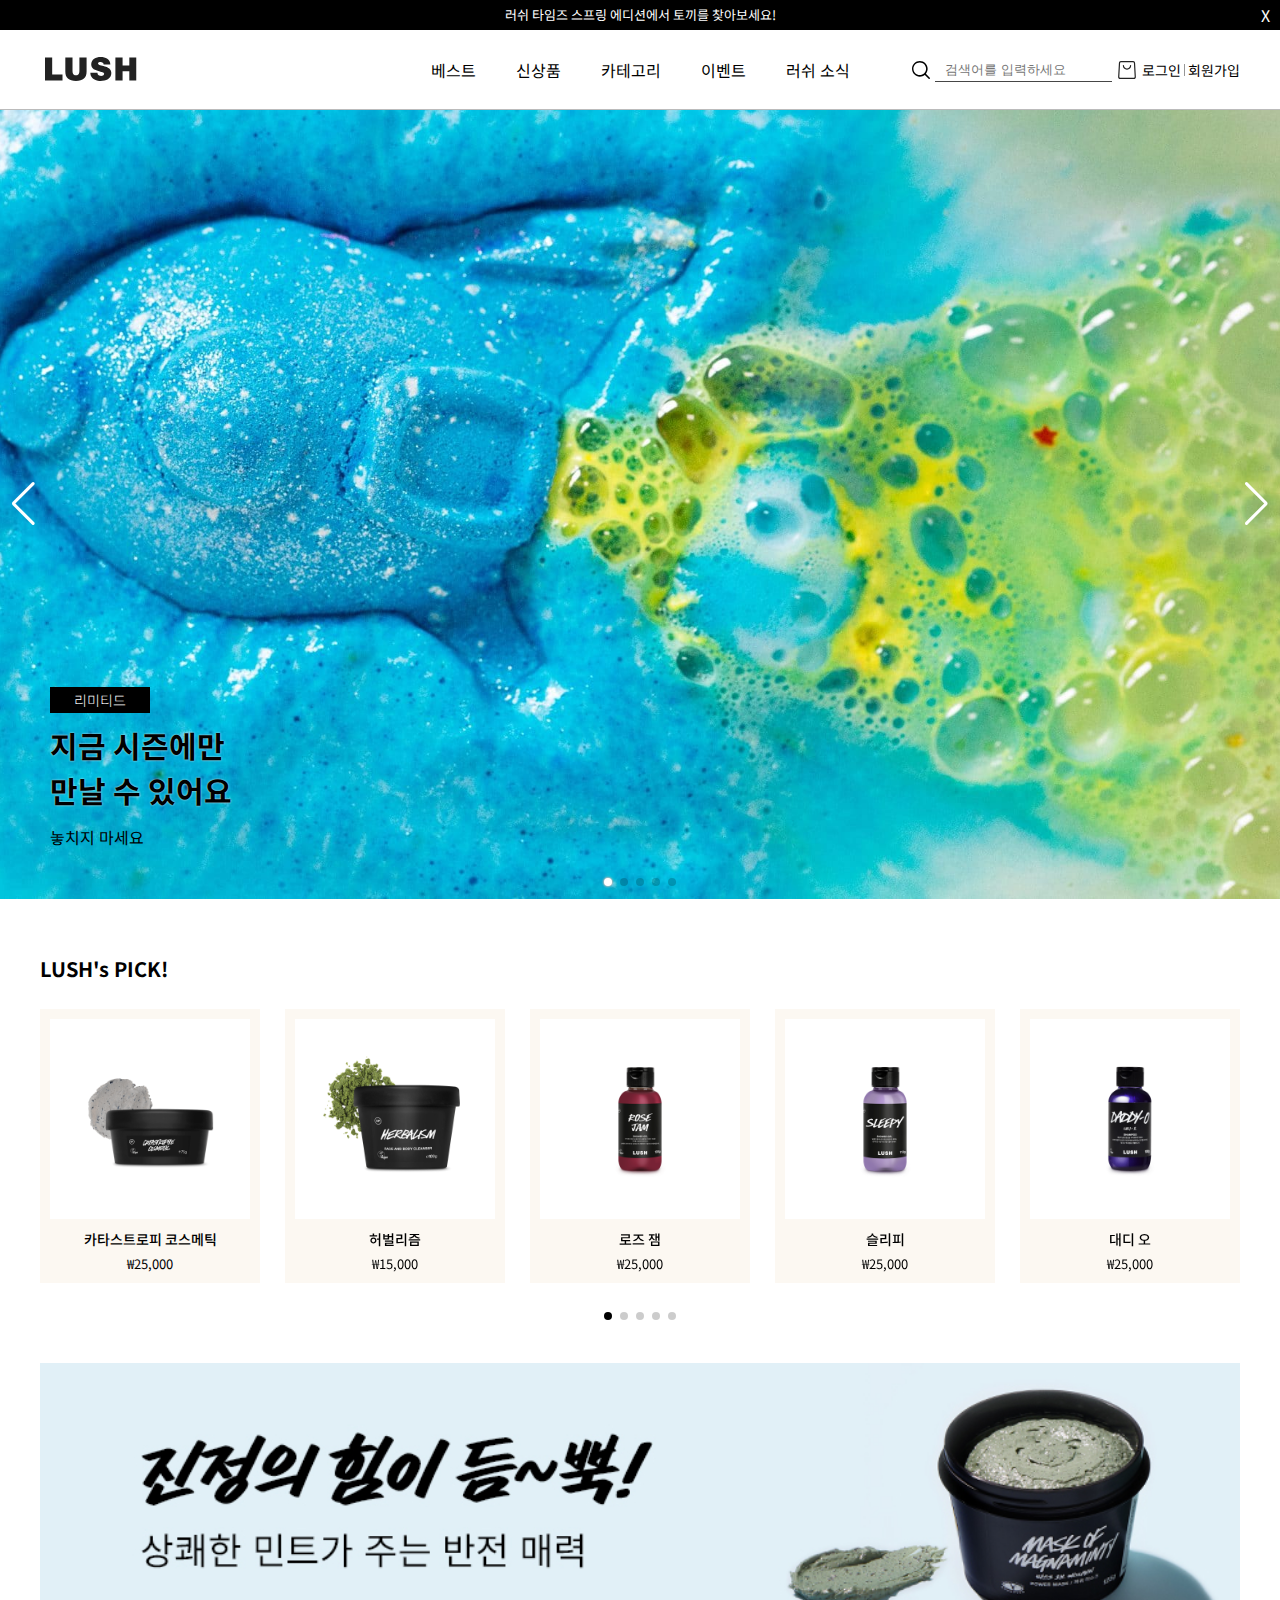
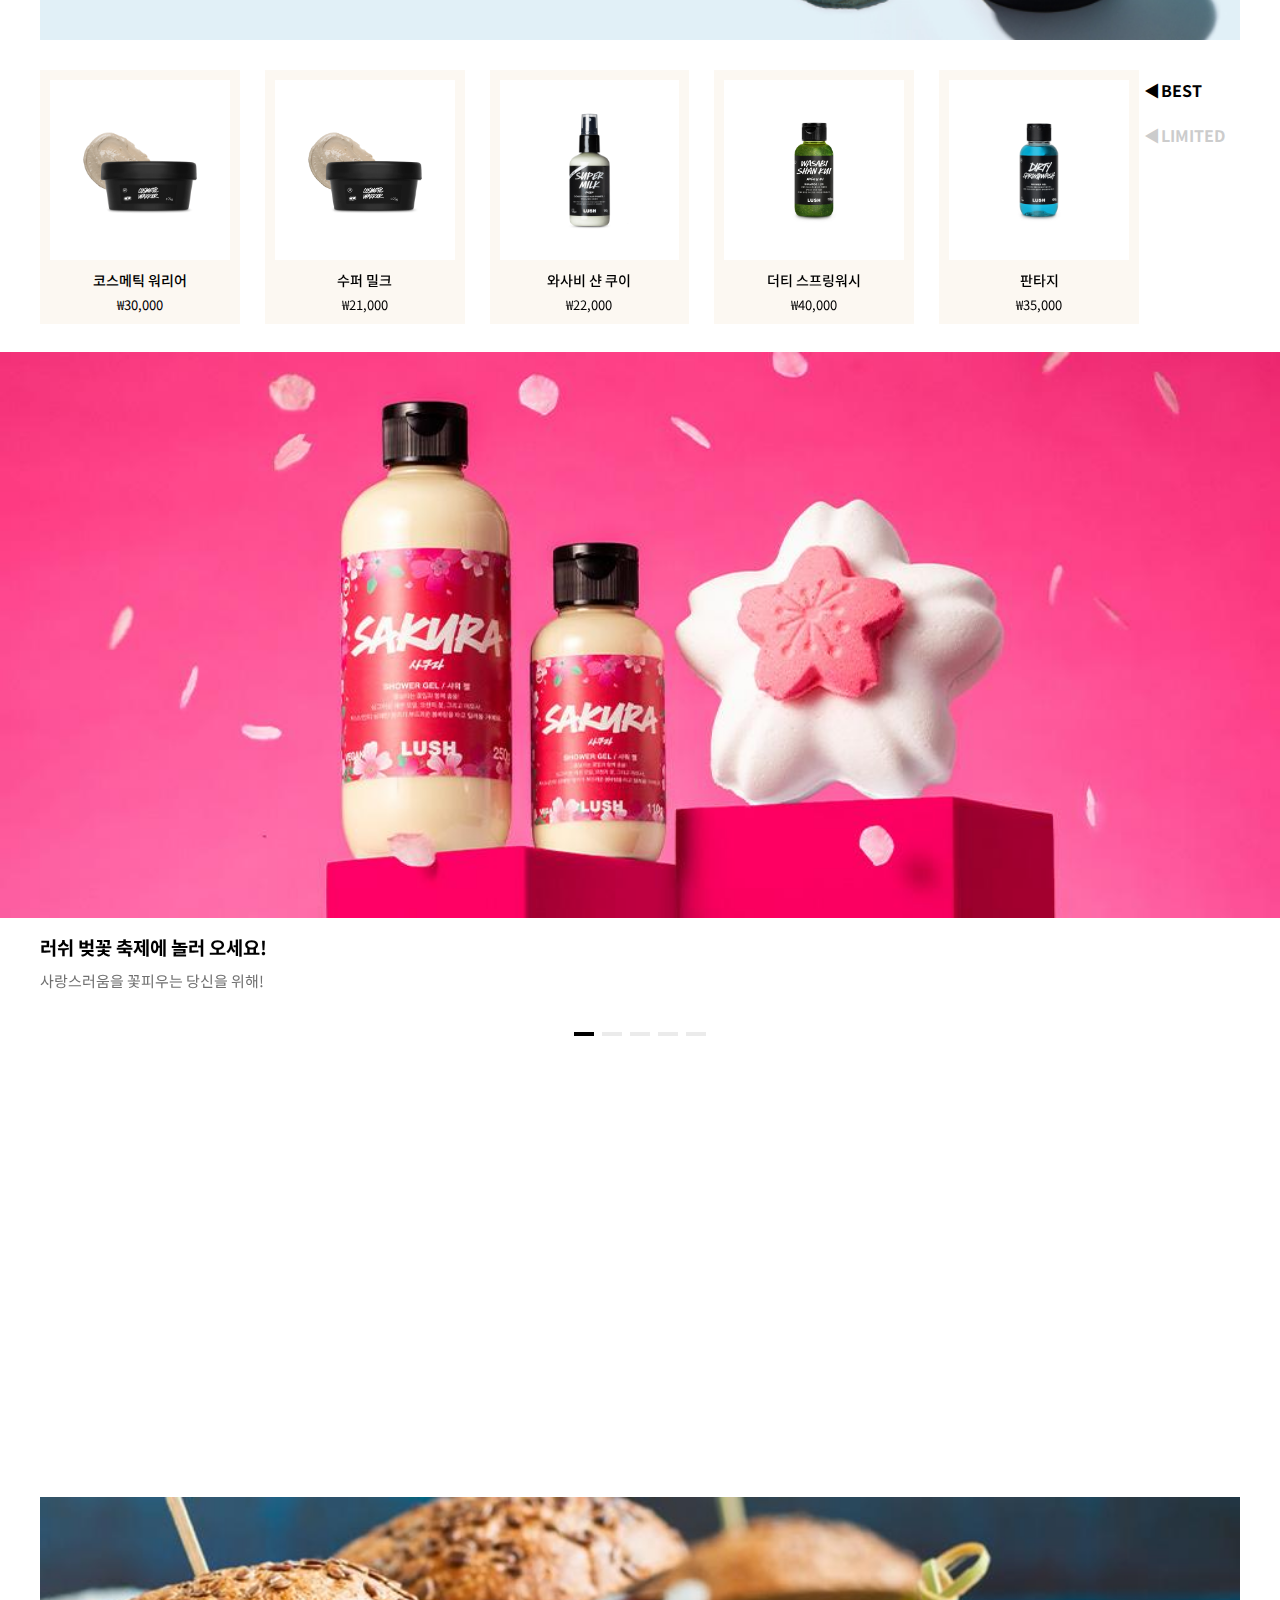
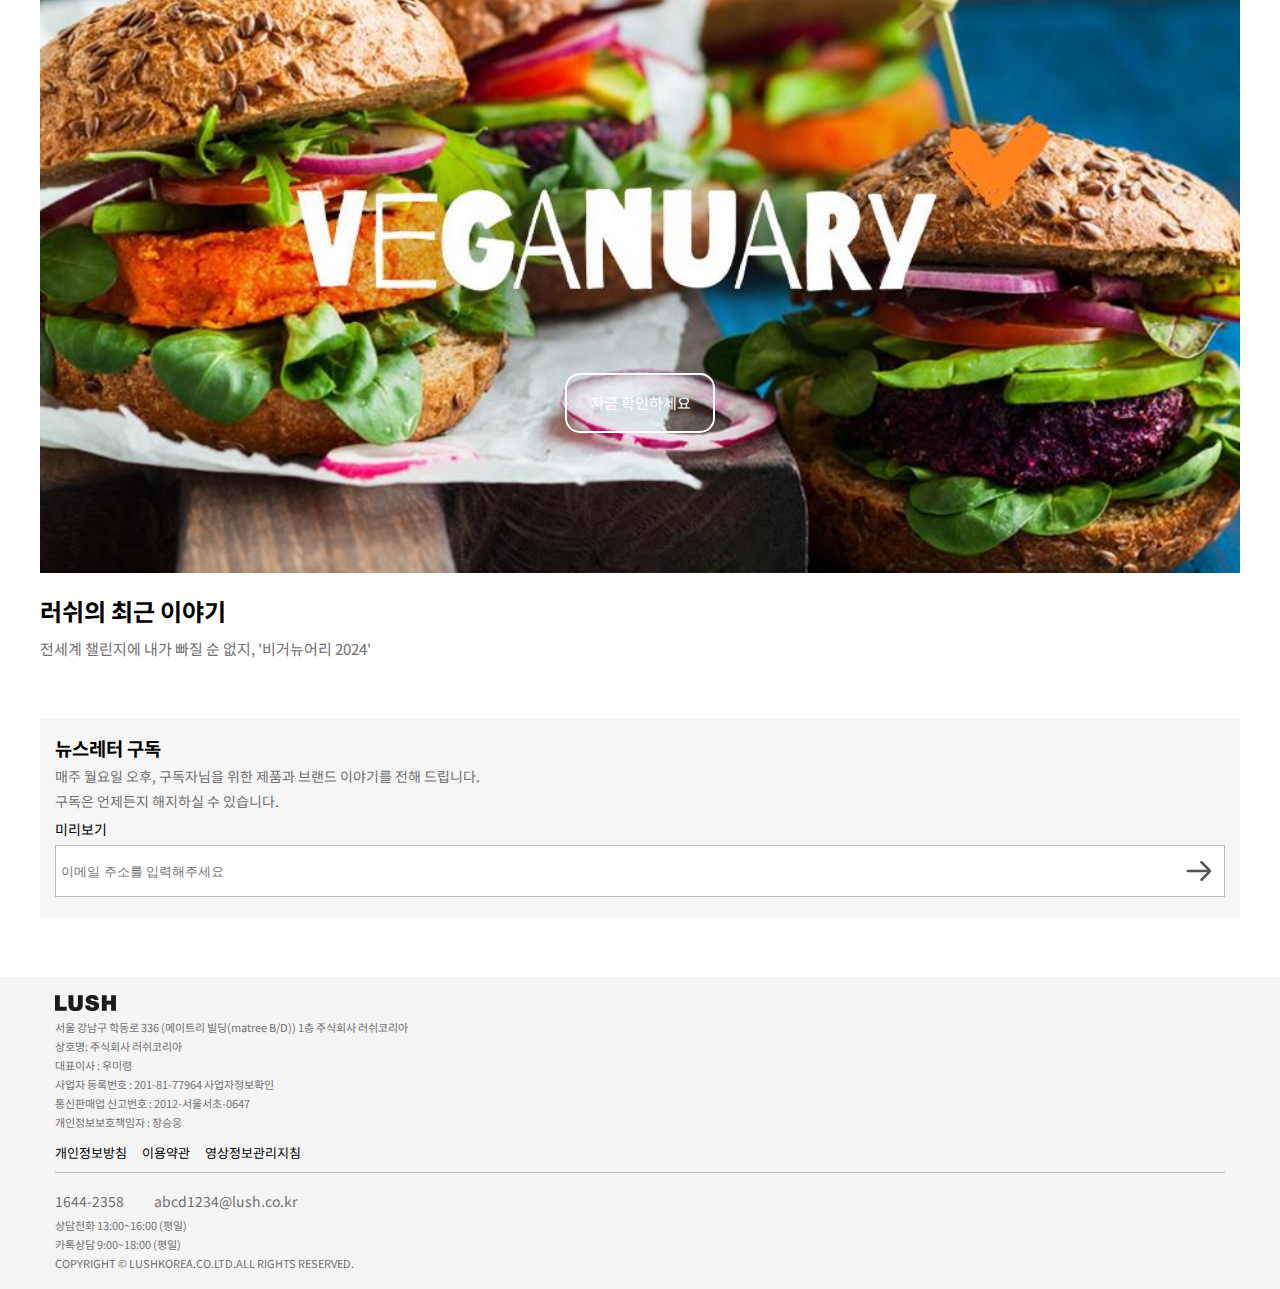
<file: index.html>
<!DOCTYPE html>
<html lang="en">
<head>
    <meta charset="UTF-8">
    <meta name="viewport" content="width=device-width, initial-scale=1.0">
    <title>LUSH</title>
    <link rel="stylesheet" href="./css/lush_web/lush_web_main.css">
    <link rel="stylesheet" href="./css//lush_web/lush_web_h_f.css">
    <link rel="stylesheet" href="https://cdn.jsdelivr.net/npm/swiper@11/swiper-bundle.min.css" />
    <link rel="favicon" href="/content/renewal/pc/images/favicon/favicon.ico">
    <script src="https://code.jquery.com/jquery-1.12.4.js"></script>
    <script src="./script/lush_web/lush_web_db.js"></script>
    <script defer src="./script/lush_web/lush_web_h_f.js"></script>
    <script defer src="./script/lush_web/lush_web_main.js"></script>
</head>
<body>
<div class="top_banner">
    <div class="tb_contents">
        <div class="tb_txt tb1">러쉬 타임즈 스프링 에디션에서 토끼를 찾아보세요!</div>
        <div class="tb_txt tb2">젤러쉬 7기 모집 마감 임박! 지금 바로 지원하기</div>
        <div class="tb_txt tb3">우리가 피워낸 특별한 향기 보러 가기</div>
    </div>
    <div class="tb_close">X</div>
</div>
<div id="wrap">
    <header class="header">
        <div class="contents_area">
            <div class="header_box">
                <div class="head_ham_btn">
                    <div class="ham_line"></div>
                    <div class="ham_line"></div>
                    <div class="ham_line"></div>
                </div>
                <div class="header_content_box">
                    <div class="logo">
                        <a href="index.html">
                            <img src="./img/lush/lush_shopping_main/logo.svg" alt="lush">
                        </a>
                    </div>
                    <ul class="main_gnb"><!-- 모바일에서 햄버거로-->
                        <li class="gnb_item">베스트</li>
                        <li class="gnb_item">신상품</li>
                        <li class="gnb_item">카테고리</li>
                        <li class="gnb_item">이벤트</li>
                        <li class="gnb_item">러쉬 소식</li>
                    </ul>
                    <div class="util_box">
                        <div class="search_box">
                            <img src="./img/lush/lush_shopping_main/search.svg" alt="검색">
                            <input type="text" class="search_txt" placeholder="검색어를 입력하세요">
                        </div>
                        <div class="shopping_bag">
                            <img src="./img/lush/lush_shopping_main/ico_bag_app.svg" alt="장바구니">
                        </div>
                        <div class="user_util">
                            <div class="login">로그인</div>
                            <div class="sign_up">회원가입</div>
                        </div>
                    </div>
                    <div class="search_pan box_none">aaa</div><!--검색박스 없어지면 이걸로-->
                </div>
            </div>
        </div>
        <div class="gnb_pan_aside"><!-- main_gnb 호버시 보이기-->
            <div class="contents_area">
                <ul class="aside_pan">
                    <li class="season_logo">
                        <a href="index.html"><img src="./img/lush/lush_shopping_main/logo_spring_02.gif" alt="봄로고"></a>
                        <img src="./img/lush/lush_shopping_main/ico_del.svg" alt="이벤트_섬네일" class="aside_pan_close_btn">
                    </li>
                    <li class="arcodian_box">
                        <div>
                            <ul class="aside_sub_menu">
                                <li class="aside_sub_title" data-subtitle="0">카테고리</li>
                                <li class="aside_sub_box">
                                    <div><a href="lush_product.html?cateNo=1">베스트</a></div>
                                    <div><a href="lush_product.html?cateNo=2">신제품</a></div>
                                    <div><a href="lush_product.html?cateNo=3">리미티드</a></div>
                                    <div><a href="lush_product.html?cateNo=1">배쓰</a></div>
                                    <div><a href="lush_product.html?cateNo=1">샤워</a></div>
                                    <div><a href="lush_product.html?cateNo=1">보디</a></div>
                                    <div><a href="lush_product.html?cateNo=1">헤어</a></div>
                                    <div><a href="lush_product.html?cateNo=1">페이스</a></div>
                                    <div><a href="lush_product.html?cateNo=1">메이크업</a></div>
                                    <div><a href="lush_product.html?cateNo=1">프래그런스</a></div>
                                    <div><a href="lush_product.html?cateNo=1">기프트</a></div>
                                    <div><a href="lush_product.html?cateNo=1">스파</a></div>
                                </li>
                            </ul>
                            <ul class="aside_sub_menu">
                                <li class="aside_sub_title" data-subtitle="1">이벤트</li>
                                <li class="aside_sub_box">
                                    <div><a href="#">온라인 이벤트</a></div>
                                    <div><a href="#">매장 이벤트</a></div>
                                    <div><a href="#">선정자 발표</a></div>
                                </li>
                            </ul>
                            <ul class="aside_sub_menu">
                                <li class="aside_sub_title" data-subtitle="2">커뮤니티</li>
                                <li class="aside_sub_box">
                                    <div><a href="#">덕찌</a></div>
                                    <div><a href="#">젤러쉬</a></div>
                                    <div><a href="#">다운로드 러쉬</a></div>
                                    <div><a href="#">리토의 일기장</a></div>
                                    <div><a href="#">러쉬 타임즈</a></div>
                                    <div><a href="#">취향사전</a></div>
                                </li>
                            </ul>
                            <ul class="aside_sub_menu">
                                <li class="aside_sub_title" data-subtitle="3">러쉬소식</li>
                                <li class="aside_sub_box">
                                    <div><a href="#">러쉬 소개</a></div>
                                    <div><a href="#">러쉬 이야기</a></div>
                                    <div><a href="#">채러티팟</a></div>
                                    <div><a href="#">서명 캠페인</a></div>
                                    <div><a href="#">매장안내</a></div>
                                    <div><a href="#">채용공고</a></div>
                                </li>
                            </ul>
                            <ul class="aside_sub_menu">
                                <li class="aside_sub_title" data-subtitle="4">진행중인 이벤트</li>
                                <li class="aside_sub_box">
                                    <div>
                                        <a href="#">러쉬 타임즈 2024<br>스프링 에디션</a>
                                    </div>
                                    <div>
                                        <a href="#">봄, 기다렸던 봄</a>
                                    </div>
                                </li>
                            </ul>
                        </div>
                    </li>
                </ul>
            </div>
        </div>
        <div class="main_gnb_pan"><!-- main_gnb 호버시 보이기-->
            <div class="contents_area">
                <ul class="main_pan">
                    <li>
                        <div class="submenu_img_box submenu_img_box1">
                            <a href="lush_product.html?cateNo=1" class="submenu_txt_box">
                                <div>베스트 제품 보러가기 →</div>
                            </a>
                        </div>
                    </li>
                    <li>
                        <div class="submenu_img_box submenu_img_box2">
                            <a href="lush_product.html?cateNo=2" class="submenu_txt_box">
                                <div>새로 나온 제품 보러가기 →</div>
                            </a>
                        </div>
                    </li>
                    <li>
                        <div class="submenu_img_box submenu_img_box3">
                        </div>
                        <ul class="sub_menu">
                            <li>
                                <a href="lush_product.html?cateNo=1">베스트</a>
                                <a href="lush_product.html?cateNo=2">신제품</a>
                                <a href="lush_product.html?cateNo=3">리미티드</a>
                                <a href="lush_product.html?cateNo=1">배쓰</a>
                                <a href="lush_product.html?cateNo=1">샤워</a>
                                <a href="lush_product.html?cateNo=1">보디</a>
                                <a href="lush_product.html?cateNo=1">헤어</a>
                                <a href="lush_product.html?cateNo=1">페이스</a>
                                <a href="lush_product.html?cateNo=1">메이크업</a>
                                <a href="lush_product.html?cateNo=1">프래그런스</a>
                                <a href="lush_product.html?cateNo=1">기프트</a>
                                <a href="lush_product.html?cateNo=1">스파</a>
                            </li>
                        </ul>
                    </li>
                    <li>
                        <div class="submenu_img_box submenu_img_box4">
                        </div>
                        <ul class="sub_menu">
                            <li>
                                <a href="#">온라인 이벤트</a>
                                <a href="#">매장 이벤트</a>
                                <a href="#">선정자 발표</a>
                            </li>
                        </ul>
                    </li>
                    <li>
                        <div class="submenu_img_box submenu_img_box5">
                        </div>
                        <ul class="sub_menu">
                            <li>
                                <a href="#">러쉬 소개</a>
                                <a href="#">러쉬 이야기</a>
                                <a href="#">채러티팟</a>
                                <a href="#">서명 캠페인</a>
                                <a href="#">매장안내</a>
                                <a href="#">채용공고</a>
                            </li>
                        </ul>
                    </li>
                </ul>
            </div>
        </div>
    </header>
    <main class="container">
        <div class="main_banner">
            <div class="swiper mySwiper">
                <div class="swiper-wrapper">
                    <div class="swiper-slide">
                        <img src="./img/lush/lush_shopping_main/main_banner/Rocket-Science-Bath-Bomb-Hero-1920x1084.jpg" alt="메인배너">
                        <div class="banner_txt_box">
                            <div class="banner_tag">리미티드</div>
                            <p>지금 시즌에만<br>만날 수 있어요</p>
                            <span>놓치지 마세요</span>
                        </div>
                    </div>
                    <div class="swiper-slide">
                        <img src="./img/lush/lush_shopping_main/main_banner/snow_fairy_banner_2021_02-scaled.jpg" alt="메인배너">
                        <div class="banner_txt_box">
                            <div class="banner_tag">리미티드</div>
                            <p>지금 시즌에만<br>만날 수 있어요</p>
                            <span>놓치지 마세요</span>
                        </div>
                    </div>
                    <div class="swiper-slide">
                        <img src="./img/lush/lush_shopping_main/main_banner/1-4.jpg" alt="메인배너">
                        <div class="banner_txt_box">
                            <div class="banner_tag">리미티드</div>
                            <p>지금 시즌에만<br>만날 수 있어요</p>
                            <span>놓치지 마세요</span>
                        </div>
                    </div>
                    <div class="swiper-slide">
                        <img src="./img/lush/lush_shopping_main/main_banner/31789810_1861953600514708_7714117698656927744_n.jpg" alt="메인배너">
                        <div class="banner_txt_box">
                            <div class="banner_tag">리미티드</div>
                            <p>지금 시즌에만<br>만날 수 있어요</p>
                            <span>놓치지 마세요</span>
                        </div>
                    </div>
                    <div class="swiper-slide">
                        <img src="./img/lush/lush_shopping_main/main_banner/230502_downloadlush_calendar.jpg" alt="메인배너">
                        <div class="banner_txt_box">
                            <div class="banner_tag">리미티드</div>
                            <p>지금 시즌에만<br>만날 수 있어요</p>
                            <span>놓치지 마세요</span>
                        </div>
                    </div>
                </div>
                <div class="swiper-button-next"></div>
                <div class="swiper-button-prev"></div>
                <div class="swiper-pagination"></div>
            </div>
        </div>
        <div class="contents_area">
            <div class="main_sec lush_pick"><!--스와이프-->
                <div class="section_title">LUSH's PICK!</div>
                <div class="section_body">
                    <div class="swiper mySwiper_lp">
                        <div class="swiper-wrapper"></div>
                        <div class="swiper-pagination"></div>
                    </div>
                </div>
            </div>
            <div class="mid_ad_banner">
                <a href="#">
                    <img src="./img/lush/lush_shopping_main/bn_ad_search_231207.jpg" alt="이벤트_섬네일">
                </a>
            </div>
            <div class="main_sec main_product_sec">
                <div class="section_title">
                    <ul class="item_cate_tab">
                        <li>◀ BEST</li>
                        <li>◀ LIMITED</li>
                    </ul>
                </div>
                <div class="section_body">
                    <div class="best_item_box">
                        <div class="swiper mySwiper_bi">
                            <div class="swiper-wrapper"></div>
                            <div class="swiper-scrollbar scrollbar1"></div>
                        </div>
                    </div>
                    <div class="limit_item_box box_none">
                        <div class="swiper mySwiper_li">
                            <div class="swiper-wrapper"></div>
                            <div class="swiper-scrollbar scrollbar2"></div>
                        </div>
                    </div>
                </div>
            </div><!--스와이프-->
        </div>
        <div class="main_sec event_banner"><!--스와이프-->
            <div class="swiper mySwiper_eb">
                <div class="swiper-wrapper">
                    <div class="swiper-slide">
                        <img src="./img/lush/lush_shopping_main/20240318094937L.jpg" alt="이벤트_사쿠라">
                        <div class="bnr_title_box contents_area">
                            <h3>러쉬 벚꽃 축제에 놀러 오세요!</h3>
                            <p>사랑스러움을 꽃피우는 당신을 위해!</p>
                        </div>
                    </div>
                    <div class="swiper-slide">
                        <img src="./img/lush/lush_shopping_main/20240308175359L.jpg" alt="이벤트_이스터">
                        <div class="bnr_title_box contents_area">
                            <h3>2024 이스터에디션 출시!</h3>
                            <p>귀여운 친구들이 욕실에 놀러왔어요!</p>
                        </div>
                    </div>
                    <div class="swiper-slide">
                        <img src="./img/lush/lush_shopping_main/20240307153732L.jpg" alt="이벤트_시즌">
                        <div class="bnr_title_box contents_area">
                            <h3>내가 찾던 바로 그 향기!</h3>
                            <p>다양한 카테고리의 제품의 향기가 퍼퓸으로 탄생했어요!</p>
                        </div>
                    </div>
                    <div class="swiper-slide">
                        <img src="./img/lush/lush_shopping_main/20231221103135L.jpg" alt="이벤트_인터">
                        <div class="bnr_title_box contents_area">
                            <h3>인터갈락틱이 다양한 레인지로 찾아왔어요!</h3>
                            <p>욕실에서 나만의 우주를 만들어보세요!</p>
                        </div>
                    </div>
                    <div class="swiper-slide">
                        <img src="./img/lush/lush_shopping_main/20231101113916L.jpg" alt="이벤트_헤어케어">
                        <div class="bnr_title_box contents_area">
                            <h3>새로운 향기로 찾아온 헤어 케어 제품!</h3>
                            <p>두피부터 모발 끝까지 다정하게 어루만져 드립니다.</p>
                        </div>
                    </div>
                </div>
                <div class="swiper-pagination"></div>
            </div>
        </div>
        <div class="main_sec season_event contents_area toChk">
            <div class="sec_title pos_init">
                <h3>지금 놓치면 안 될 이벤트</h3>
                <p>진행 중인 이벤트를 확인하세요</p>
            </div>
            <div class="sec_body">
                <div class="event_row_box pos_init">
                    <div class="thumb">
                        <a href="#">
                            <img src="./img/lush/lush_shopping_main/20240401155501L.png" alt="이벤트_섬네일">
                        </a>
                    </div>
                    <div class="event_content">
                        <div class="event_title">다운로드 러쉬 4월</div>
                        <div class="event_date">2024-04-02 ~ 2024-04-30</div>
                    </div>
                </div>
                <div class="event_row_box pos_init">
                    <div class="thumb">
                        <a href="#">
                            <img src="./img/lush/lush_shopping_main/20240328172745L(1).png" alt="이벤트_섬네일">
                        </a>
                    </div>
                    <div class="event_content">
                        <div class="event_title">러쉬 타임즈 2024 스프링 에디션</div>
                        <div class="event_date">2024-03-28 ~ 2024-04-30</div>
                    </div>
                </div>
                <div class="event_row_box pos_init">
                    <div class="thumb">
                        <a href="#">
                            <img src="./img/lush/lush_shopping_main/20240319145552L.png" alt="이벤트_섬네일">
                        </a>
                    </div>
                    <div class="event_content">
                        <div class="event_title">봄, 기다렸던 봄</div>
                        <div class="event_date">2024-03-19 ~ 2024-04-01</div>
                    </div>
                </div>
            </div>
        </div>
        <div class="ad_banner contents_area">
            <div class="ad_img_box">
                <img src="./img/lush/lush_shopping_main/20240112143637L.jpg" alt="이벤트_섬네일">
                <div class="img_cover">
                    <div class="cover_btn">
                        <a href="#">지금 확인하세요</a>
                    </div>
                </div>
            </div>
            <div class="ab_desc_box">
                <h2 class="ab_title">러쉬의 최근 이야기</h2>
                <p class="ab_sub">전세계 챌린지에 내가 빠질 순 없지, '비거뉴어리 2024'</p>
            </div>
        </div>
        <div class="news_letter contents_area">
            <div class="nl_box">
                <div class="nl_box_txt">
                    <h3>뉴스레터 구독</h3>
                    <p>매주 월요일 오후, 구독자님을 위한 제품과 브랜드 이야기를 전해 드립니다.</p>
                    <p>구독은 언제든지 해지하실 수 있습니다. </p>
                </div>
                <a href="#">미리보기</a>
                <div class="email_box">
                    <input type="text" placeholder="이메일 주소를 입력해주세요">
                    <img src="./img/lush/lush_shopping_main/ico_subscribe_off.svg" alt="구독">
                </div>
            </div>
        </div>
    </main>
    <footer class="footer">
        <div class="f_box contents_area">
            <div class="f_box_t">
                <img src="./img/lush/lush_shopping_main/lush_footer.svg" alt="footer_lush">
                <p>서울 강남구 학동로 336 (메이트리 빌딩(matree B/D)) 1층 주식회사 러쉬코리아</p>
                <p>상호명: 주식회사 러쉬코리아</p>
                <p>대표이사 : 우미령</p>
                <p>사업자 등록번호 : 201-81-77964 사업자정보확인</p>
                <p>통신판매업 신고번호 : 2012-서울서초-0647</p>
                <p>개인정보보호책임자 : 장승웅</p>
                <ul class="f_box_tab">
                    <li>개인정보방침</li>
                    <li>이용약관</li>
                    <li>영상정보관리지침</li>
                </ul>
            </div>
            <div class="f_box_b">
                <div class="cs_box"><p>1644-2358</p><p>abcd1234@lush.co.kr</p></div>
                <div class="cs_box_atten">
                    <p>상담전화 13:00~16:00 (평일)</p>
                    <p>카톡상담 9:00~18:00 (평일)</p>
                </div>
                <p>COPYRIGHT © LUSHKOREA.CO.LTD.ALL RIGHTS RESERVED.</p>
            </div>
        </div>
    </footer>
</div>
<script src="https://cdn.jsdelivr.net/npm/swiper@11/swiper-bundle.min.js"></script>
<script>
    $(window).resize(function(){
        swiperMB.autoplay.stop();
        swiperMB.autoplay.start();
        swiperEB.autoplay.stop();
        swiperEB.autoplay.start();

    })
    var swiperMB = new Swiper(".mySwiper", {
        spaceBetween: 0,
        loop: true,
        // centeredSlides: true,
        autoplay: {
            delay: 2500,
            disableOnInteraction: false,
            pauseOnMouseEnter:true,
        },
        pagination: {
            el: ".swiper-pagination",
            clickable: true,
        },
        navigation: {
            nextEl: ".swiper-button-next",
            prevEl: ".swiper-button-prev",
        },
    });
    var swiperLP = new Swiper(".mySwiper_lp", {
        slidesPerView: 5,
        slidesPerGroup: 3,
        spaceBetween: 30,
        pagination: {
        el: ".swiper-pagination",
        clickable: true,
        },
  // Responsive breakpoints
        breakpoints: {
            1200: {
                slidesPerView: 5,
                slidesPerGroup: 3,
                spaceBetween: 25,
            },
            900: {
                slidesPerView: 4,
                slidesPerGroup: 3,
                spaceBetween: 20,
            },
            768: {
                slidesPerView: 3,
                slidesPerGroup: 3,
                spaceBetween: 15,
            },
            360: {
                slidesPerView: 2,
                slidesPerGroup: 2,
                spaceBetween: 10,
            },
            280: {
                slidesPerView: 1,
                slidesPerGroup: 1,
                spaceBetween: 0,
            }
        }
    });
    var swiperBI = new Swiper(".mySwiper_bi", {
        slidesPerView: 5,
        slidesPerGroup: 3,
        spaceBetween: 10,
        scrollbar: {
        el: ".scrollbar1",
        hide: true,
        },
        breakpoints: {
            1200: {
                slidesPerView: 5,
                slidesPerGroup: 3,
                spaceBetween: 25,
            },
            900: {
                slidesPerView: 4,
                slidesPerGroup: 3,
                spaceBetween: 20,
            },
            768: {
                slidesPerView: 3,
                slidesPerGroup: 3,
                spaceBetween: 15,
            },
            360: {
                slidesPerView: 2,
                slidesPerGroup: 2,
                spaceBetween: 10,
            },
            280: {
                slidesPerView: 1,
                slidesPerGroup: 1,
                spaceBetween: 0,
            }
        }
    });
    var swiperLI = new Swiper(".mySwiper_li", {
        slidesPerView: 5,
        slidesPerGroup: 3,
        spaceBetween: 10,
        scrollbar: {
        el: ".scrollbar2",
        hide: true,
        },
        breakpoints: {
            // when window width is >= 1200px
            1200: {
                slidesPerView: 5,
                slidesPerGroup: 3,
                spaceBetween: 25,
            },
            900: {
                slidesPerView: 4,
                slidesPerGroup: 3,
                spaceBetween: 20,
            },
            768: {
                slidesPerView: 3,
                slidesPerGroup: 3,
                spaceBetween: 15,
            },
            360: {
                slidesPerView: 2,
                slidesPerGroup: 2,
                spaceBetween: 10,
            },
            280: {
                slidesPerView: 1,
                slidesPerGroup: 1,
                spaceBetween: 0,
            }
        }
    });
    var swiperEB = new Swiper(".mySwiper_eb", {
        spaceBetween: 0,
        loop: true,
        // centeredSlides: true,
        effect: "fade",
        fadeEffect: {
        crossFade: true,
        },
        autoplay: {
        delay: 2500,
        disableOnInteraction: false,
        pauseOnMouseEnter:true,
        },
        speed: 700,
        navigation: {
        nextEl: ".swiper-button-next",
        prevEl: ".swiper-button-prev",
        },
        pagination: {
        el: ".swiper-pagination",
        clickable: true,
        },
    });
</script>
</body>
</html>
</file>
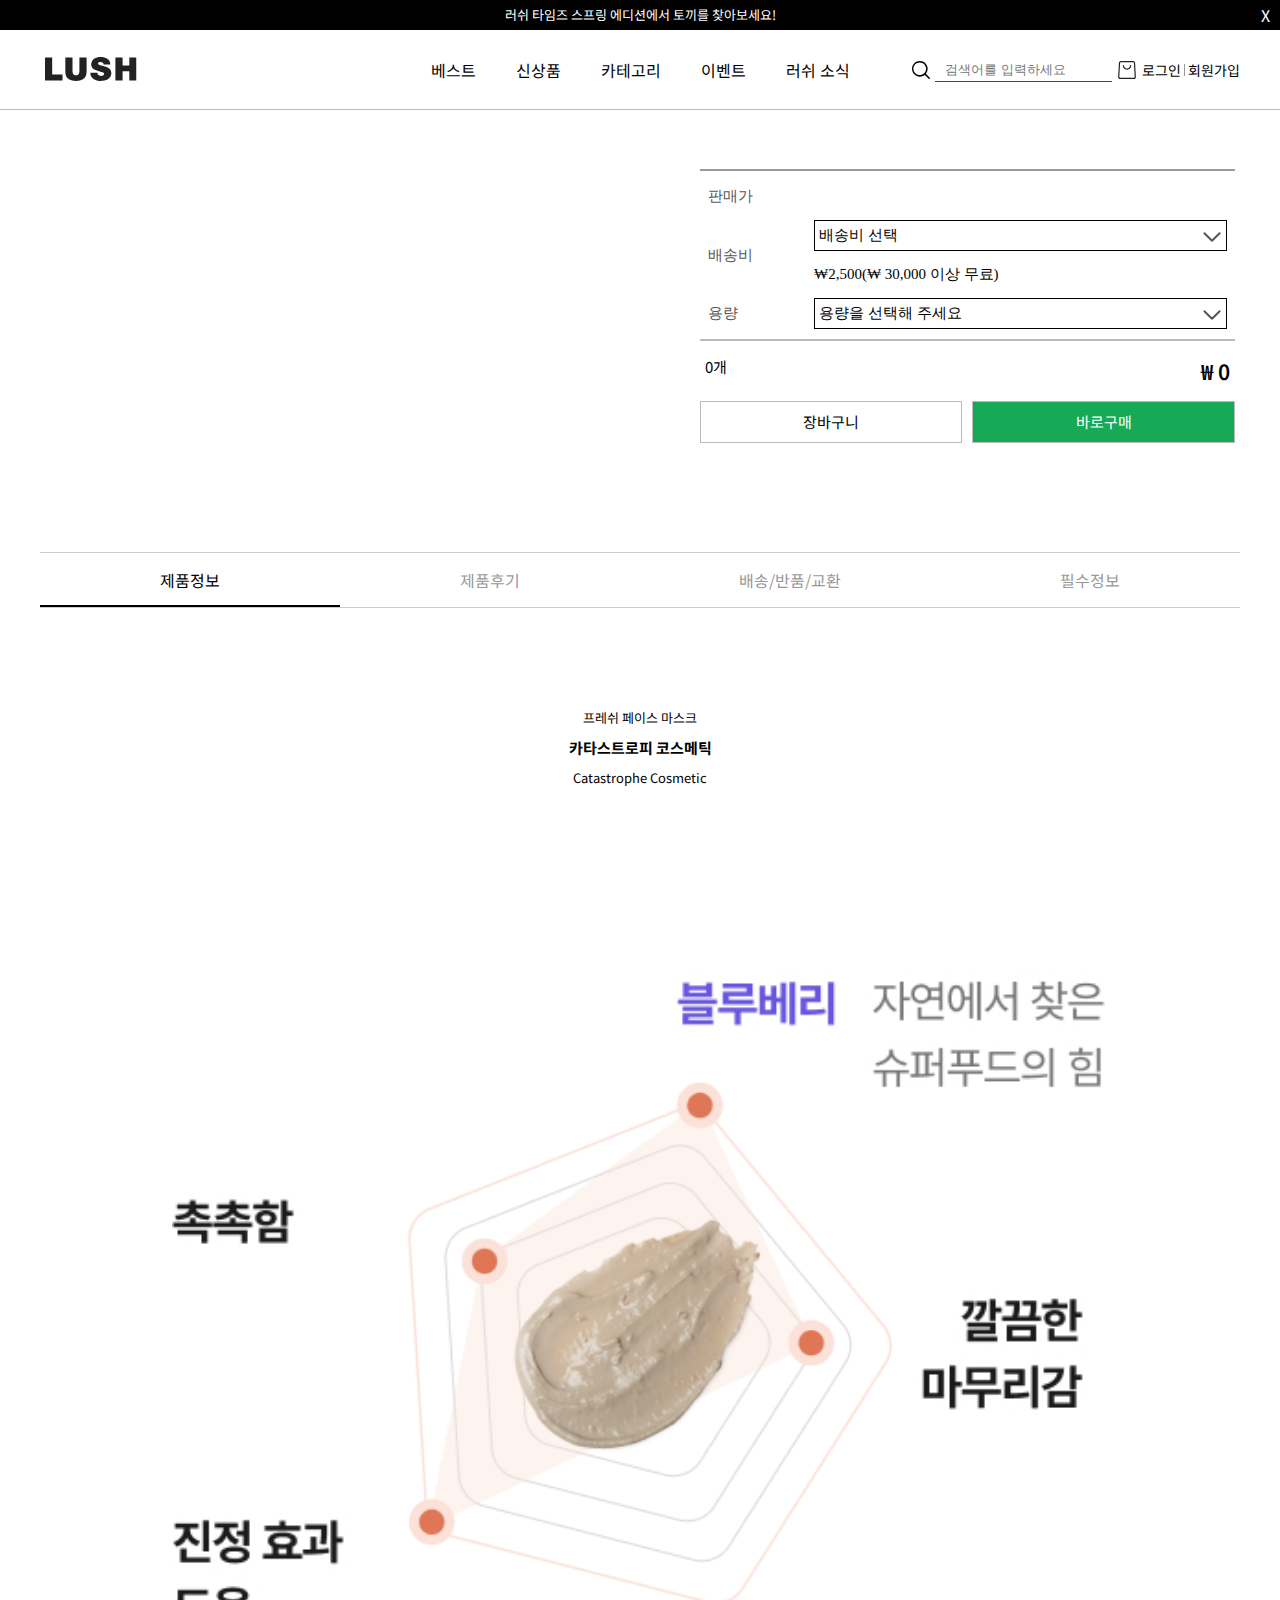
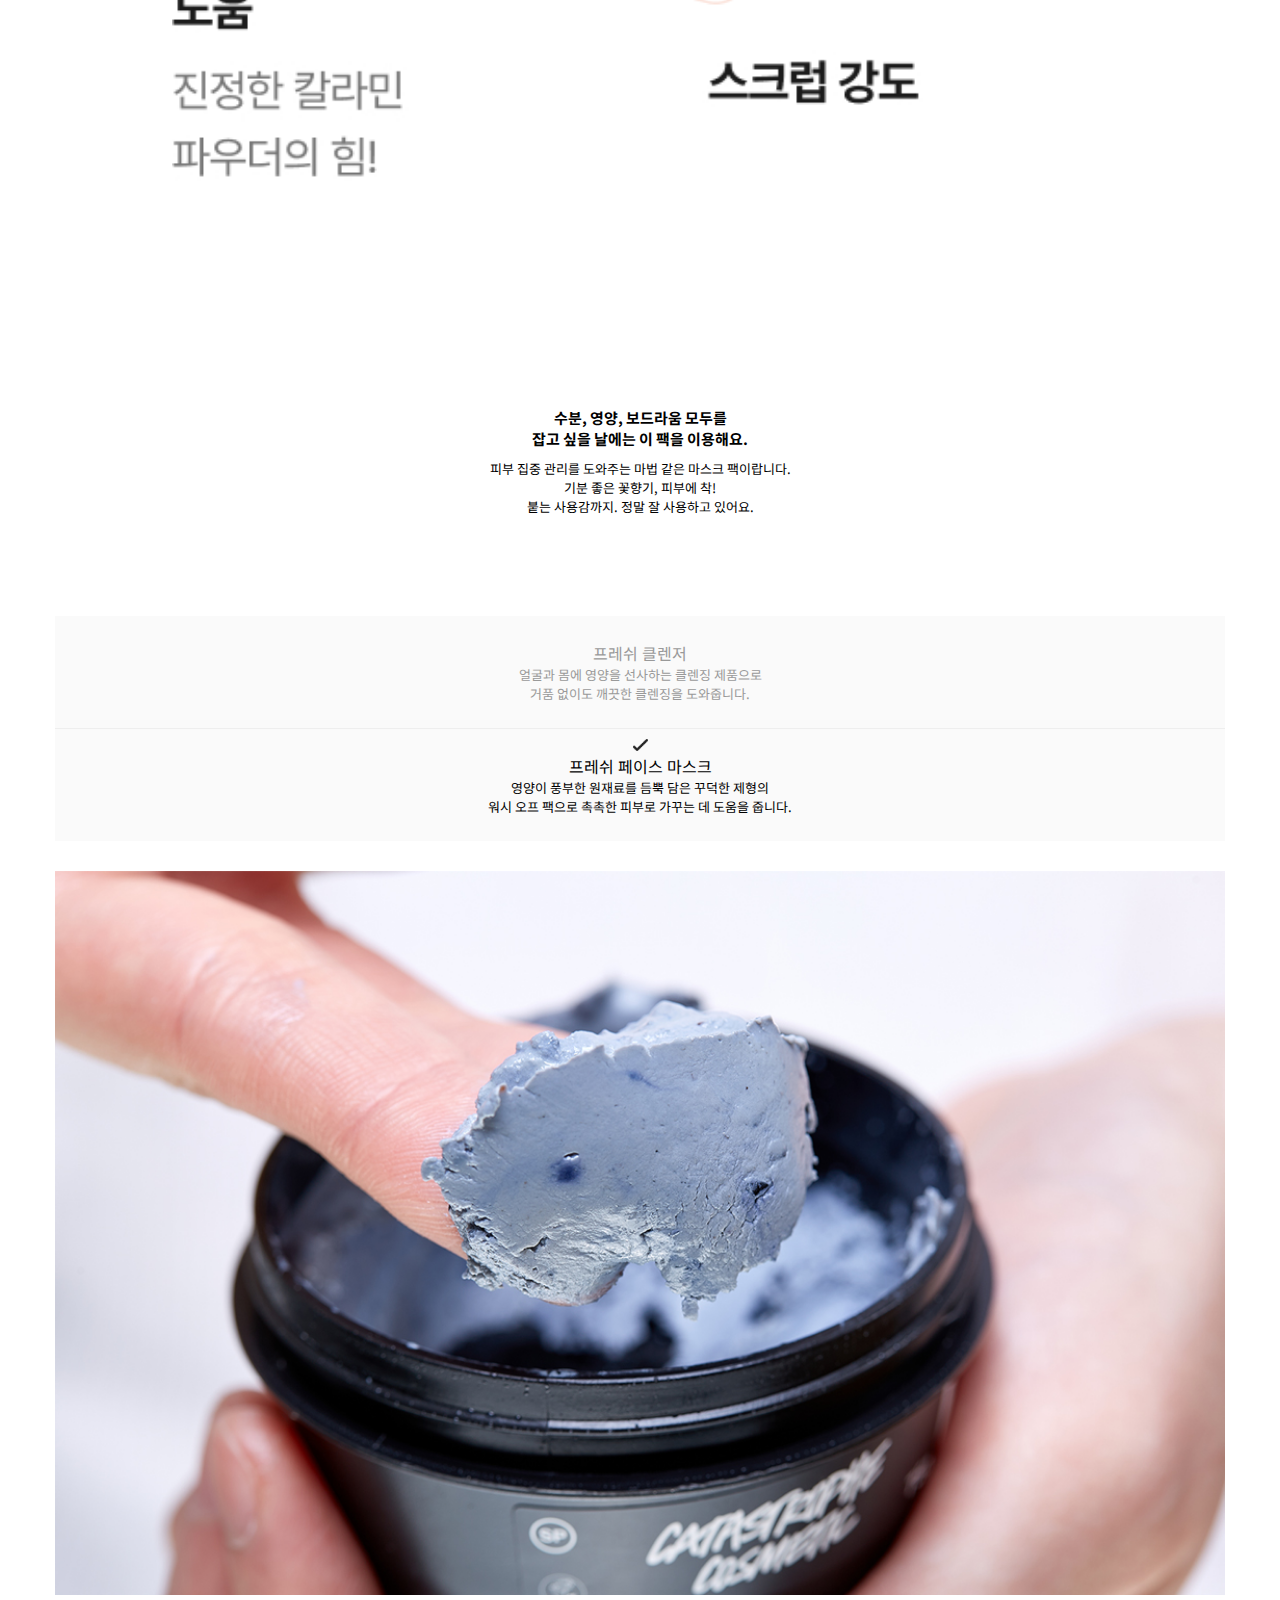
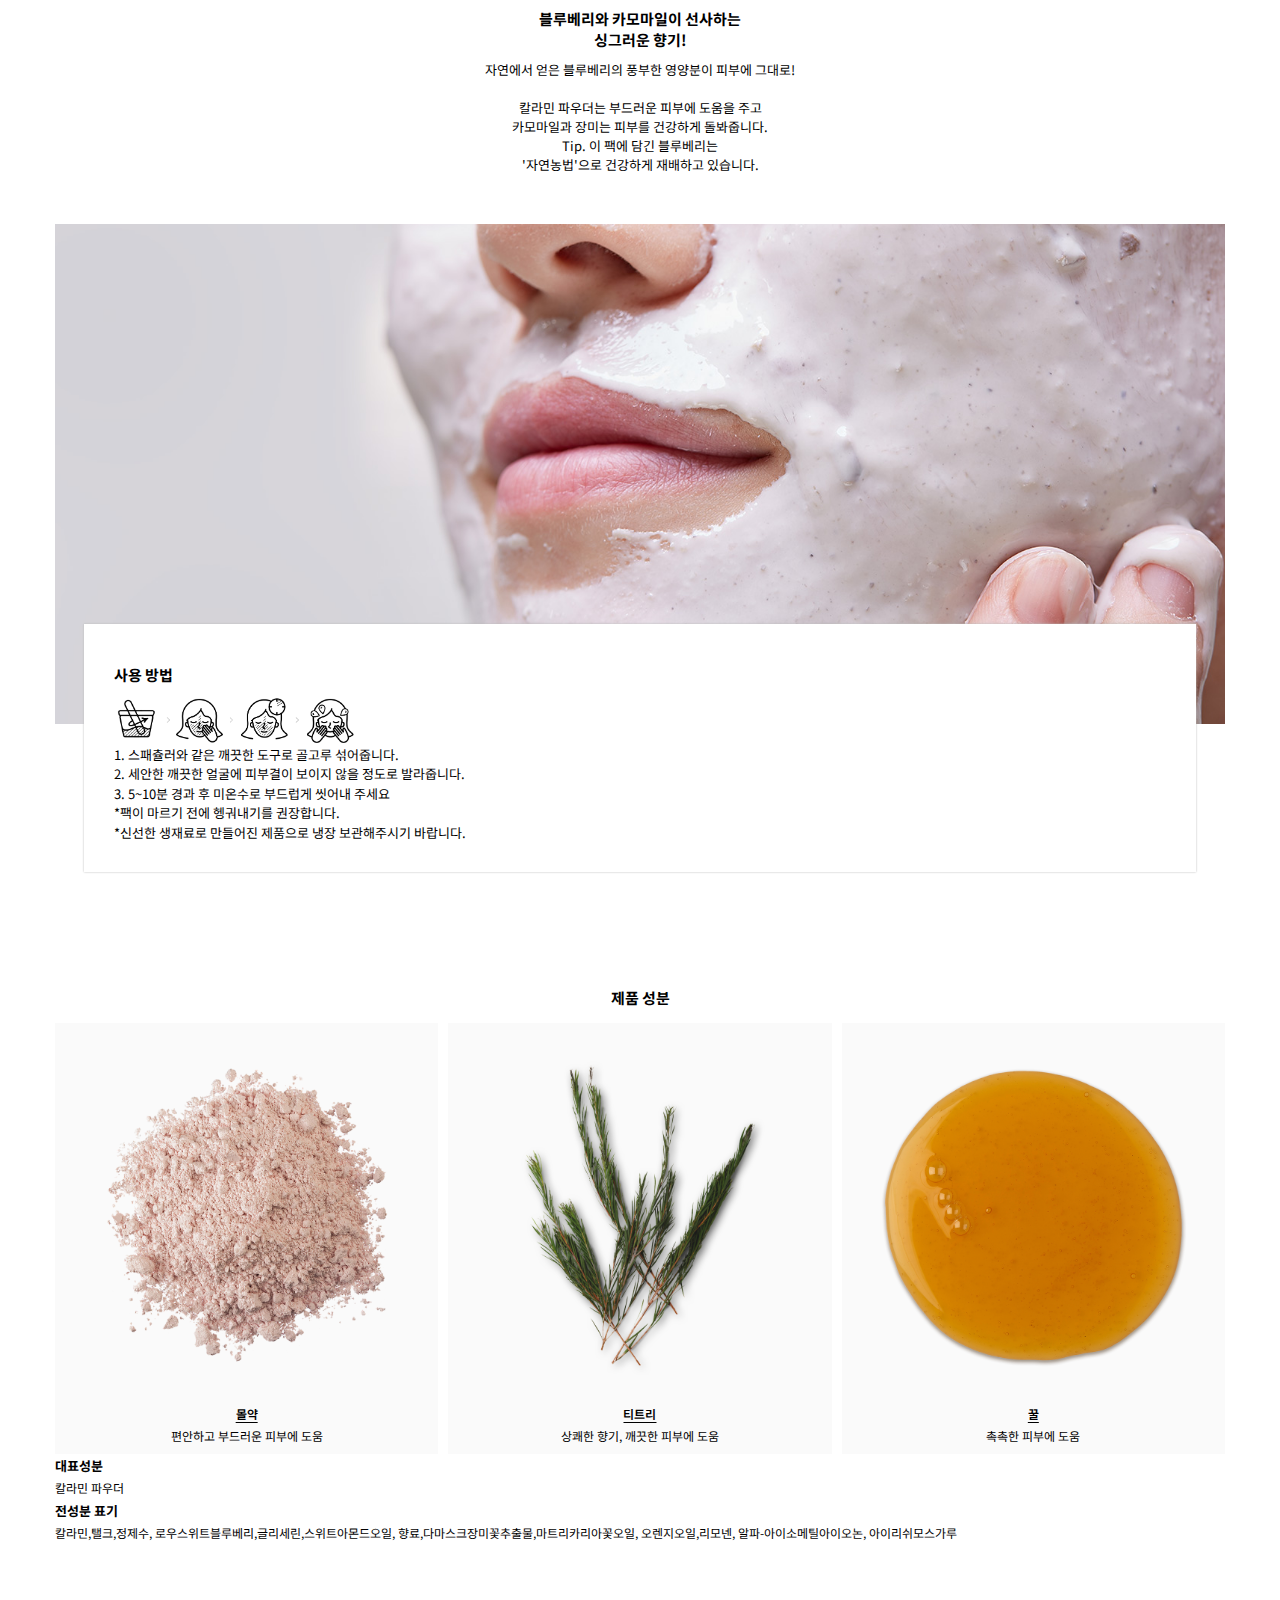
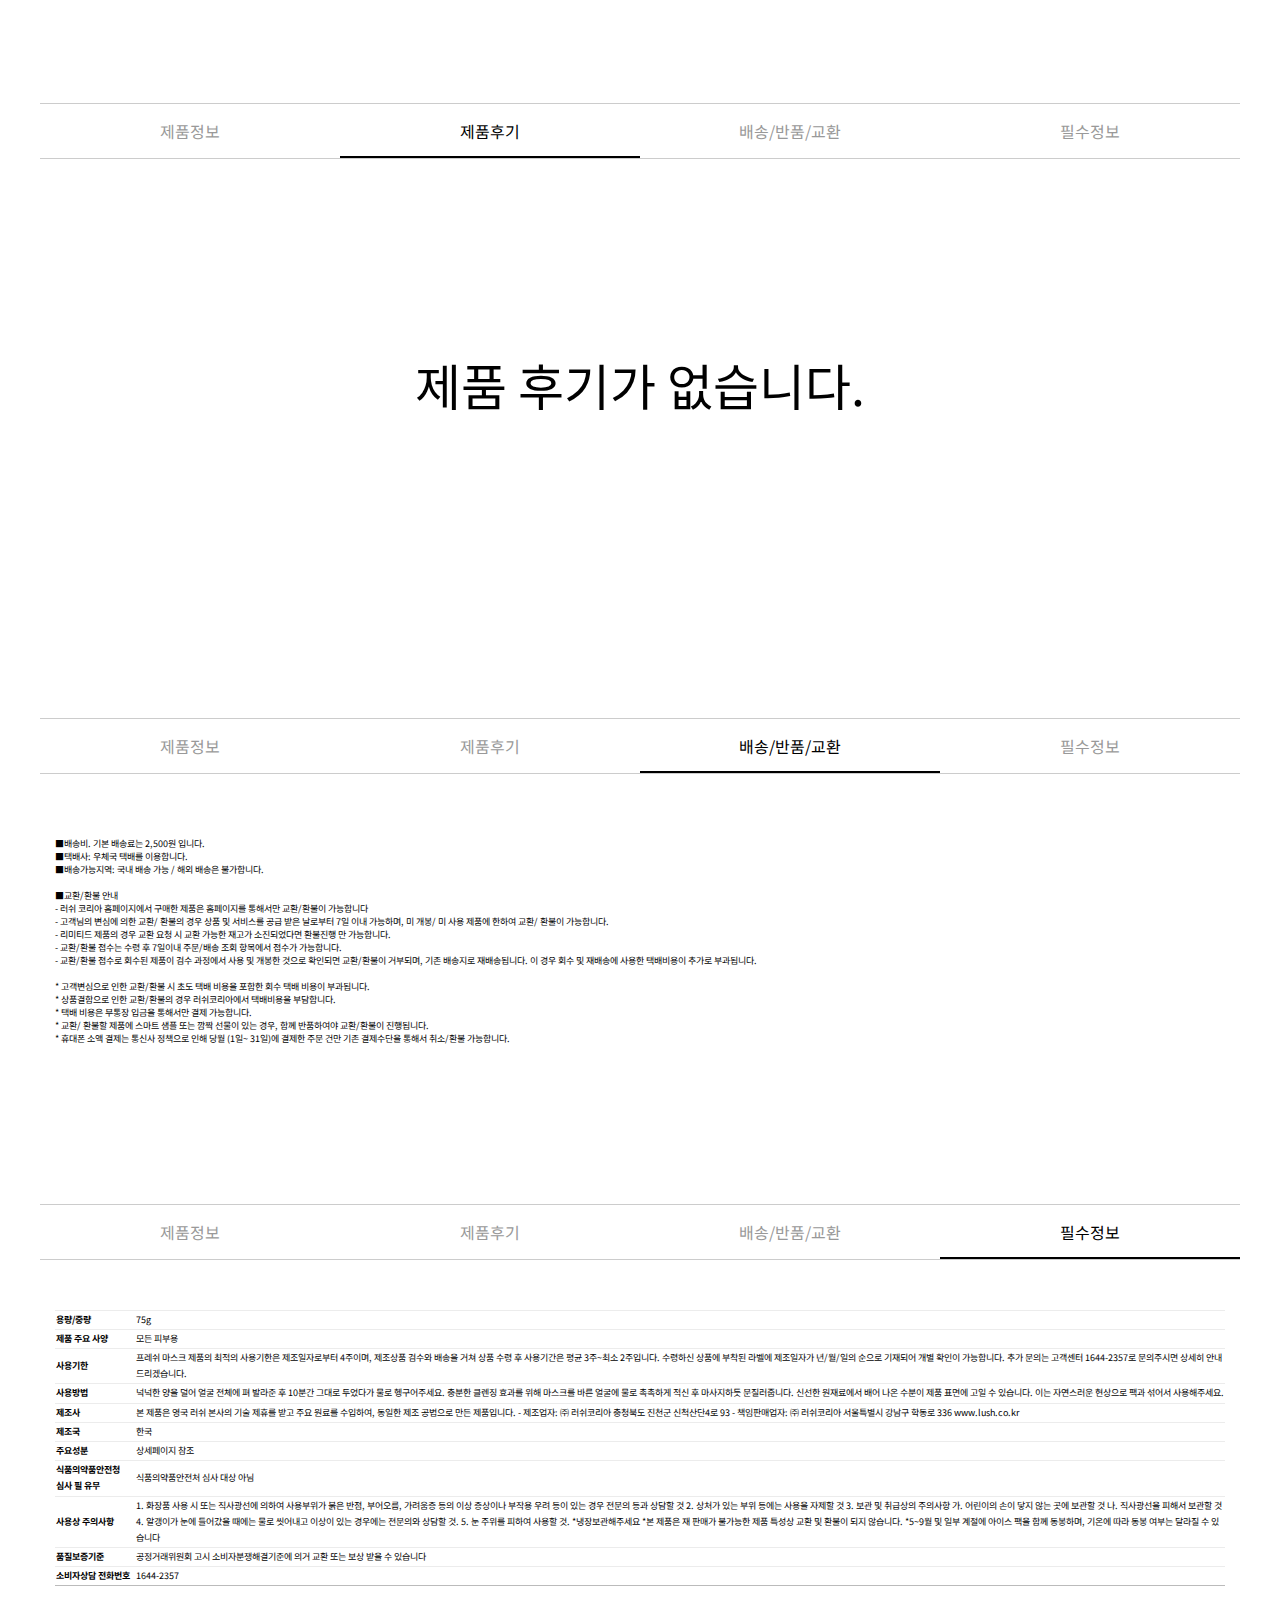
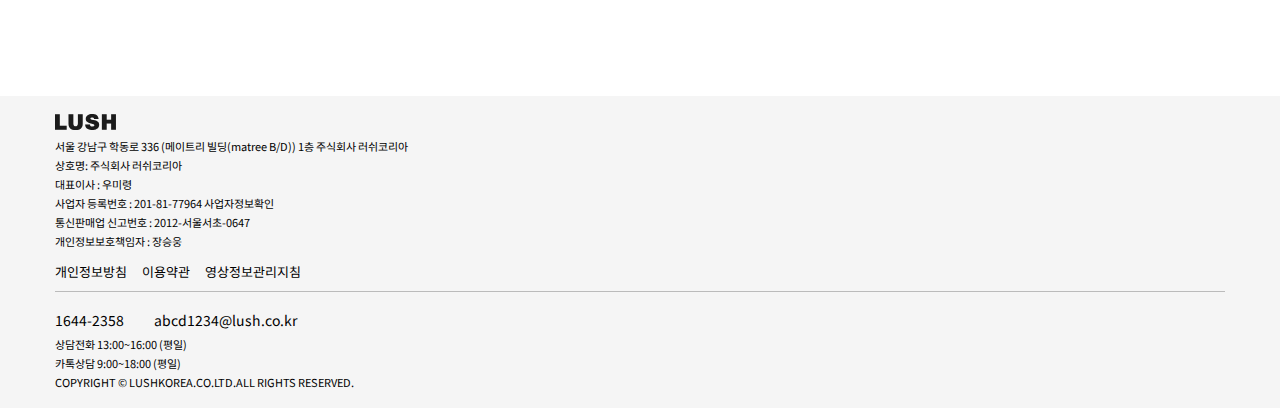
<file: lush_item.html>
<!DOCTYPE html>
<html lang="en">
<head>
    <meta charset="UTF-8">
    <meta name="viewport" content="width=device-width, initial-scale=1.0">
    <title>Document</title>
    <link rel="stylesheet" href="./css/lush_web/lush_web_item.css">
    <link rel="stylesheet" href="./css//lush_web/lush_web_h_f.css">
    <link rel="stylesheet" href="https://cdn.jsdelivr.net/npm/swiper@11/swiper-bundle.min.css" />
    <script src="https://code.jquery.com/jquery-1.12.4.js"></script>
    <script src="./script/lush_web/lush_web_db.js"></script>
    <script defer src="./script/lush_web/lush_web_h_f.js"></script>
    <script defer src="./script/lush_web/lush_web_item.js"></script>
</head>
<body>
    <div class="top_banner">
        <div class="tb_contents">
            <div class="tb_txt tb1">러쉬 타임즈 스프링 에디션에서 토끼를 찾아보세요!</div>
            <div class="tb_txt tb2">젤러쉬 7기 모집 마감 임박! 지금 바로 지원하기</div>
            <div class="tb_txt tb3">우리가 피워낸 특별한 향기 보러 가기</div>
        </div>
        <div class="tb_close">X</div>
    </div>
    <div id="wrap">
        <header class="header">
            <div class="contents_area">
                <div class="header_box">
                    <div class="head_ham_btn">
                        <div class="ham_line"></div>
                        <div class="ham_line"></div>
                        <div class="ham_line"></div>
                    </div>
                    <div class="header_content_box">
                        <div class="logo">
                            <a href="index.html">
                                <img src="./img/lush/lush_shopping_main/logo.svg" alt="lush">
                            </a>
                        </div>
                        <ul class="main_gnb"><!-- 모바일에서 햄버거로-->
                            <li class="gnb_item">베스트</li>
                            <li class="gnb_item">신상품</li>
                            <li class="gnb_item">카테고리</li>
                            <li class="gnb_item">이벤트</li>
                            <li class="gnb_item">러쉬 소식</li>
                        </ul>
                        <div class="util_box">
                            <div class="search_box">
                                <img src="./img/lush/lush_shopping_main/search.svg" alt="검색">
                                <input type="text" class="search_txt" placeholder="검색어를 입력하세요">
                            </div>
                            <div class="shopping_bag">
                                <img src="./img/lush/lush_shopping_main/ico_bag_app.svg" alt="장바구니">
                            </div>
                            <div class="user_util">
                                <div class="login">로그인</div>
                                <div class="sign_up">회원가입</div>
                            </div>
                        </div>
                        <div class="search_pan box_none">aaa</div><!--검색박스 없어지면 이걸로-->
                    </div>
                </div>
            </div>
            <div class="gnb_pan_aside"><!-- main_gnb 호버시 보이기-->
                <div class="contents_area">
                    <ul class="aside_pan">
                        <li class="season_logo">
                            <a href="#"><img src="./img/lush/lush_shopping_main/logo_spring_02.gif" alt="봄_로고"></a>
                            <img src="./img/lush/lush_shopping_main/ico_del.svg" alt="닫기" class="aside_pan_close_btn">
                        </li>
                        <li class="arcodian_box">
                            <div>
                                <ul class="aside_sub_menu">
                                    <li class="aside_sub_title" data-subtitle="0">카테고리</li>
                                    <li class="aside_sub_box">
                                        <div><a href="lush_product.html?cateNo=1">베스트</a></div>
                                        <div><a href="lush_product.html?cateNo=2">신제품</a></div>
                                        <div><a href="lush_product.html?cateNo=3">리미티드</a></div>
                                        <div><a href="lush_product.html?cateNo=1">배쓰</a></div>
                                        <div><a href="lush_product.html?cateNo=1">샤워</a></div>
                                        <div><a href="lush_product.html?cateNo=1">보디</a></div>
                                        <div><a href="lush_product.html?cateNo=1">헤어</a></div>
                                        <div><a href="lush_product.html?cateNo=1">페이스</a></div>
                                        <div><a href="lush_product.html?cateNo=1">메이크업</a></div>
                                        <div><a href="lush_product.html?cateNo=1">프래그런스</a></div>
                                        <div><a href="lush_product.html?cateNo=1">기프트</a></div>
                                        <div><a href="lush_product.html?cateNo=1">스파</a></div>
                                    </li>
                                </ul>
                                <ul class="aside_sub_menu">
                                    <li class="aside_sub_title" data-subtitle="1">이벤트</li>
                                    <li class="aside_sub_box">
                                        <div><a href="#">온라인 이벤트</a></div>
                                        <div><a href="#">매장 이벤트</a></div>
                                        <div><a href="#">선정자 발표</a></div>
                                    </li>
                                </ul>
                                <ul class="aside_sub_menu">
                                    <li class="aside_sub_title" data-subtitle="2">커뮤니티</li>
                                    <li class="aside_sub_box">
                                        <div><a href="#">덕찌</a></div>
                                        <div><a href="#">젤러쉬</a></div>
                                        <div><a href="#">다운로드 러쉬</a></div>
                                        <div><a href="#">리토의 일기장</a></div>
                                        <div><a href="#">러쉬 타임즈</a></div>
                                        <div><a href="#">취향사전</a></div>
                                    </li>
                                </ul>
                                <ul class="aside_sub_menu">
                                    <li class="aside_sub_title" data-subtitle="3">러쉬소식</li>
                                    <li class="aside_sub_box">
                                        <div><a href="#">러쉬 소개</a></div>
                                        <div><a href="#">러쉬 이야기</a></div>
                                        <div><a href="#">채러티팟</a></div>
                                        <div><a href="#">서명 캠페인</a></div>
                                        <div><a href="#">매장안내</a></div>
                                        <div><a href="#">채용공고</a></div>
                                    </li>
                                </ul>
                                <ul class="aside_sub_menu">
                                    <li class="aside_sub_title" data-subtitle="4">진행중인 이벤트</li>
                                    <li class="aside_sub_box">
                                        <div>
                                            <a href="#">러쉬 타임즈 2024<br>스프링 에디션</a>
                                        </div>
                                        <div>
                                            <a href="#">봄, 기다렸던 봄</a>
                                        </div>
                                    </li>
                                </ul>
                            </div>
                        </li>
                    </ul>
                </div>
            </div>
            <div class="main_gnb_pan"><!-- main_gnb 호버시 보이기-->
                <div class="contents_area">
                    <ul class="main_pan">
                        <li>
                            <div class="submenu_img_box submenu_img_box1">
                                <a href="lush_product.html?cateNo=1" class="submenu_txt_box">
                                    <div>베스트 제품 보러가기 →</div>
                                </a>
                            </div>
                        </li>
                        <li>
                            <div class="submenu_img_box submenu_img_box2">
                                <a href="lush_product.html?cateNo=2" class="submenu_txt_box">
                                    <div>새로 나온 제품 보러가기 →</div>
                                </a>
                            </div>
                        </li>
                        <li>
                            <div class="submenu_img_box submenu_img_box3">
                            </div>
                            <ul class="sub_menu">
                                <li>
                                    <a href="lush_product.html?cateNo=1">베스트</a>
                                    <a href="lush_product.html?cateNo=2">신제품</a>
                                    <a href="lush_product.html?cateNo=3">리미티드</a>
                                    <a href="lush_product.html?cateNo=1">배쓰</a>
                                    <a href="lush_product.html?cateNo=1">샤워</a>
                                    <a href="lush_product.html?cateNo=1">보디</a>
                                    <a href="lush_product.html?cateNo=1">헤어</a>
                                    <a href="lush_product.html?cateNo=1">페이스</a>
                                    <a href="lush_product.html?cateNo=1">메이크업</a>
                                    <a href="lush_product.html?cateNo=1">프래그런스</a>
                                    <a href="lush_product.html?cateNo=1">기프트</a>
                                    <a href="lush_product.html?cateNo=1">스파</a>
                                </li>
                            </ul>
                        </li>
                        <li>
                            <div class="submenu_img_box submenu_img_box4">
                            </div>
                            <ul class="sub_menu">
                                <li>
                                    <a href="#">온라인 이벤트</a>
                                    <a href="#">매장 이벤트</a>
                                    <a href="#">선정자 발표</a>
                                </li>
                            </ul>
                        </li>
                        <li>
                            <div class="submenu_img_box submenu_img_box5">
                            </div>
                            <ul class="sub_menu">
                                <li>
                                    <a href="#">러쉬 소개</a>
                                    <a href="#">러쉬 이야기</a>
                                    <a href="#">채러티팟</a>
                                    <a href="#">서명 캠페인</a>
                                    <a href="#">매장안내</a>
                                    <a href="#">채용공고</a>
                                </li>
                            </ul>
                        </li>
                    </ul>
                </div>
            </div>
        </header>
        <main class="container">
            <div class="item_web_page">
                <div class="contents_area">
                    <div class="item_info">
                        <div class="info_left">
                        </div>
                        <div class="info_right">
                            <div class="info_title"></div>
                            <table class="info_table">
                                <tbody>
                                    <tr class="row_price">
                                        <td class="tag_box">판매가</td>
                                        <td class="info_price"></td>
                                    </tr>
                                    <tr class="row_deliver">
                                        <td rowspan="2" class="tag_box">배송비</td>
                                        <td>
                                            <div class="select_box">
                                                <div class="selected_item">
                                                    <div class="selected_value">배송비 선택</div>
                                                    <div class="arrow">
                                                        <img src="./img/lush/lush_shopping_main/btn_quick_top.svg" alt="porfolio img">
                                                    </div>
                                                </div>
                                                <ul class="option_ul">
                                                    <li class="option_li">주문시 결제(선결제)</li>
                                                    <li class="option_li">수령시 결체(착불)</li>
                                                </ul>
                                            </div>
                                        </td>
                                    </tr>
                                    <tr>
                                        <td>₩<span>2,500</span>(₩ 30,000 이상 무료)</td>
                                    </tr>
                                    <tr class="select_volume">
                                        <td class="tag_box">용량</td>
                                        <td>
                                            <div class="select_box volume_opt">
                                                <div class="selected_item">
                                                    <div class="selected_value">용량을 선택해 주세요</div>
                                                    <div class="arrow">
                                                        <img src="./img/lush/lush_shopping_main/btn_quick_top.svg" alt="porfolio img">
                                                    </div>
                                                </div>
                                                <ul class="option_ul">
                                                    <li class="option_li">125g</li>
                                                    <li class="option_li">315g</li>
                                                </ul>
                                            </div>
                                        </td>
                                    </tr>
                                </tbody>
                            </table>
                            <div class="order_box"></div>
                            <div class="add_box_bot">
                                <div class="item_total_qty">0개</div>
                                <div class="item_total_price">₩ 0</div>
                            </div>
                            <div class="buy_btn_sec">
                                <div class="add_to_bag">장바구니</div>
                                <div class="buy_btn">바로구매</div>
                            </div>
                        </div>
                    </div>
                    <div class="item_detail">
                        <div class="item_detail_body">
                            <div id="sec_info">
                                <div class="item_detail_nav">
                                    <ul class="id_nav">
                                        <li class="nav_active">
                                            <a href="#sec_info">제품정보</a>
                                        </li>
                                        <li>
                                            <a href="#sec_review">제품후기</a>
                                        </li>
                                        <li>
                                            <a href="#sec_caution">배송/반품/교환</a>
                                        </li>
                                        <li>
                                            <a href="#sec_important">필수정보</a>
                                        </li>
                                    </ul>
                                </div>
                                <div class="inner">
                                    <div class="sec_title sec_p">
                                        <p>프레쉬 페이스 마스크</p>
                                        <h3>카타스트로피 코스메틱</h3>
                                        <p>Catastrophe Cosmetic</p>
                                    </div>
                                    <div class="bg_box">
                                        <img src="./img/lush/lush_shopping_product/best/cw_08_01.png" alt="porfolio img">
                                        <img src="./img/lush/lush_shopping_product/best/cw_08_02.png" alt="porfolio img">
                                        <img src="./img/lush/lush_shopping_product/best/cw_08_03.png" alt="porfolio img">
                                    </div>
                                    <div class="sec_item_pr sec_p">
                                        <h3>수분, 영양, 보드라움 모두를<br>잡고 싶을 날에는 이 팩을 이용해요.</h3>
                                        <p>피부 집중 관리를 도와주는 마법 같은 마스크 팩이랍니다.<br>기분 좋은 꽃향기, 피부에 착!<br>붙는 사용감까지. 정말 잘 사용하고 있어요.</p>
                                    </div>
                                    <ul class="item_type_chk sec_p">
                                        <li>
                                            <p class="type_name">
                                                <span>프레쉬 클렌저</span>
                                            </p>
                                            <p>얼굴과 몸에 영양을 선사하는 클렌징 제품으로<br>거품 없이도 깨끗한 클렌징을 도와줍니다.</p>
                                        </li>
                                        <li class="checked_type">
                                            <p class="type_name">
                                                <span>프레쉬 페이스 마스크</span>
                                            </p>
                                            <p>영양이 풍부한 원재료를 듬뿍 담은 꾸덕한 제형의<br>워시 오프 팩으로 촉촉한 피부로 가꾸는 데 도움을 줍니다.</p>
                                        </li>
                                    </ul>
                                    <div class="item_banner sec_p">
                                        <img src="./img/lush/lush_shopping_product/best/cc_catastrophe_re_img.jpg" alt="porfolio img">
                                        <h3>블루베리와 카모마일이 선사하는<br>싱그러운 향기!</h3>
                                        <p>자연에서 얻은 블루베리의 풍부한 영양분이 피부에 그대로! <br><br>칼라민 파우더는 부드러운 피부에 도움을 주고<br> 카모마일과 장미는 피부를 건강하게 돌봐줍니다. <br> Tip. 이 팩에 담긴 블루베리는<br> '자연농법'으로 건강하게 재배하고 있습니다.</p>
                                    </div>
                                    <ul class="item_use sec_p">
                                        <li></li>
                                        <li class="how_to_use">
                                            <h3>사용 방법</h3>
                                            <div class="pictogram">
                                                <img src="./img/lush/lush_shopping_product/best/FRESH_FACE_MASK.png" alt="img">
                                            </div>
                                            <div class="how_to_use_step">
                                                <p>1. 스패츌러와 같은 깨끗한 도구로 골고루 섞어줍니다.</p>
                                                <p>2. 세안한 깨끗한 얼굴에 피부결이 보이지 않을 정도로 발라줍니다.</p>
                                                <p>3. 5~10분 경과 후 미온수로 부드럽게 씻어내 주세요</p>
                                                <p>*팩이 마르기 전에 헹궈내기를 권장합니다.</p>
                                                <p>*신선한 생재료로 만들어진 제품으로 냉장 보관해주시기 바랍니다.</p>
                                            </div>
                                        </li>
                                    </ul>
                                    <ul class="item_recipe">
                                        <li>
                                            <h3>제품 성분</h3>
                                        </li>
                                        <li class="recipe_list">
                                            <div>
                                                <img src="./img/lush/lush_shopping_product/best/cc_20220223134149L.png" alt="재료">
                                                <div class="recipe_name">몰약</div>
                                                <div class="recipe_desc">편안하고 부드러운 피부에 도움</div>
                                            </div>
                                            <div>
                                                <img src="./img/lush/lush_shopping_product/best/cw_20220223100620L.png" alt="재료">
                                                <div class="recipe_name">티트리</div>
                                                <div class="recipe_desc">상쾌한 향기, 깨끗한 피부에 도움</div>
                                            </div>
                                            <div>
                                                <img src="./img/lush/lush_shopping_product/best/cw_20220223142213L.png" alt="재료">
                                                <div class="recipe_name">꿀</div>
                                                <div class="recipe_desc">촉촉한 피부에 도움</div>
                                            </div>
                                        </li>
                                        <li class="ingre_list">
                                            <p><b>대표성분</b></p>
                                            <p>칼라민 파우더</p>
                                            <p><b>전성분 표기</b></p>
                                            <p>칼라민,탤크,정제수, 로우스위트블루베리,글리세린,스위트아몬드오일, 향료,다마스크장미꽃추출물,마트리카리아꽃오일, 오렌지오일,리모넨, 알파-아이소메틸아이오논, 아이리쉬모스가루</p>
                                        </li>
                                    </ul>
                                </div>
                            </div>
                            <div id="sec_review">
                                <div class="item_detail_nav">
                                    <ul class="id_nav">
                                        <li>
                                            <a href="#sec_info">제품정보</a>
                                        </li>
                                        <li class="nav_active">
                                            <a href="#sec_review">제품후기</a>
                                        </li>
                                        <li>
                                            <a href="#sec_caution">배송/반품/교환</a>
                                        </li>
                                        <li>
                                            <a href="#sec_important">필수정보</a>
                                        </li>
                                    </ul>
                                </div>
                                <div class="inner">
                                    <span>제품 후기가 없습니다.</span>
                                </div>
                            </div>
                            <div id="sec_caution">
                                <div class="item_detail_nav">
                                    <ul class="id_nav">
                                        <li>
                                            <a href="#sec_info">제품정보</a>
                                        </li>
                                        <li>
                                            <a href="#sec_review">제품후기</a>
                                        </li>
                                        <li class="nav_active">
                                            <a href="#sec_caution">배송/반품/교환</a>
                                        </li>
                                        <li>
                                            <a href="#sec_important">필수정보</a>
                                        </li>
                                    </ul>
                                </div>
                                <div class="inner">
                                    <div>&nbsp;</div>
                                    <div>
                                        <span>■배송비. 기본 배송료는 2,500원 입니다.</span>
                                    </div>
                                    <div>
                                        <span>■택배사: 우체국 택배를 이용합니다.</span>
                                    </div>
                                    <div>
                                        <span>■배송가능지역: 국내 배송 가능 / 해외 배송은 불가합니다.<br><br></span>
                                    </div>
                                    <div>
                                        <span>■교환/환불 안내 </span>
                                    </div>
                                    <div>
                                        <span>- 러쉬 코리아 홈페이지에서 구매한 제품은 홈페이지를 통해서만 교환/환불이 가능합니다</span>
                                    </div>
                                    <div>
                                        <span>- 고객님의 변심에 의한 교환/ 환불의 경우 상품 및 서비스를 공급 받은 날로부터 7일 이내 가능하며, 미 개봉/ 미 사용 제품에 한하여 교환/ 환불이 가능합니다. </span>
                                    </div>
                                    <div>
                                        <span>- 리미티드 제품의 경우 교환 요청 시 교환 가능한 재고가 소진되었다면 환불진행 만 가능합니다.</span>
                                    </div>
                                    <div>
                                        <span>- 교환/환불 접수는 수령 후 7일이내 주문/배송 조회 항목에서 접수가 가능합니다. </span>
                                    </div>
                                    <div>
                                        <span>- 교환/환불 접수로 회수된 제품이 검수 과정에서 사용 및 개봉한 것으로 확인되면 교환/환불이 거부되며, 기존 배송지로 재배송됩니다. 이 경우 회수 및 재배송에 사용한 택배비용이 추가로 부과됩니다. <br><br></span>
                                    </div>
                                    <div>
                                        <span>* 고객변심으로 인한 교환/환불 시 초도 택배 비용을 포함한 회수 택배 비용이 부과됩니다.</span>
                                    </div>
                                    <div>
                                        <span>* 상품결함으로 인한 교환/환불의 경우 러쉬코리아에서 택배비용을 부담합니다.</span>
                                    </div>
                                    <div>
                                        <span>* 택배 비용은 무통장 입금을 통해서만 결제 가능합니다.</span>
                                    </div>
                                    <div>
                                        <span>* 교환/ 환불할 제품에 스마트 샘플 또는 깜짝 선물이 있는 경우, 함께 반품하여야 교환/환불이 진행됩니다.</span>
                                    </div>
                                    <div>
                                        <span>* 휴대폰 소액 결제는 통신사 정책으로 인해 당월 (1일~ 31일)에 결제한 주문 건만 기존 결제수단을 통해서 취소/환불 가능합니다. </span>
                                    </div>
                                </div>
                            </div>
                            <div id="sec_important">
                                <div class="item_detail_nav">
                                    <ul class="id_nav">
                                        <li>
                                            <a href="#sec_info">제품정보</a>
                                        </li>
                                        <li>
                                            <a href="#sec_review">제품후기</a>
                                        </li>
                                        <li>
                                            <a href="#sec_caution">배송/반품/교환</a>
                                        </li>
                                        <li class="nav_active">
                                            <a href="#sec_important">필수정보</a>
                                        </li>
                                    </ul>
                                </div>
                                <div class="inner">
                                    <table>
                                        <colgroup>
                                            <col style="width: 80px;">
                                            <col style="width: auto">
                                        </colgroup>
                                        <tbody>
                                            <tr>
                                                <th>용량/중량</th>
                                                <td>75g</td>
                                            </tr>
                                            <tr>
                                                <th>제품 주요 사양</th>
                                                <td>모든 피부용</td>
                                            </tr>
                                            <tr>
                                                <th>사용기한</th>
                                                <td>프레쉬 마스크 제품의 최적의 사용기한은 제조일자로부터 4주이며, 제조상품 검수와 배송을 거쳐 상품 수령 후 사용기간은 평균 3주~최소 2주입니다. 수령하신 상품에 부착된 라벨에 제조일자가 년/월/일의 순으로 기재되어 개별 확인이 가능합니다. 추가 문의는 고객센터 1644-2357로 문의주시면 상세히 안내 드리겠습니다.</td>
                                            </tr>
                                            <tr>
                                                <th>사용방법</th>
                                                <td>넉넉한 양을 덜어 얼굴 전체에 펴 발라준 후 10분간 그대로 두었다가 물로 헹구어주세요. 충분한 클렌징 효과를 위해 마스크를 바른 얼굴에 물로 촉촉하게 적신 후 마사지하듯 문질러줍니다. 신선한 원재료에서 배어 나온 수분이 제품 표면에 고일 수 있습니다. 이는 자연스러운 현상으로 팩과 섞어서 사용해주세요.</td>
                                            </tr>
                                            <tr>
                                                <th>제조사</th>
                                                <td>본 제품은 영국 러쉬 본사의 기술 제휴를 받고 주요 원료를 수입하여, 동일한 제조 공법으로 만든 제품입니다. - 제조업자: ㈜ 러쉬코리아 충청북도 진천군 신척산단4로 93 - 책임판매업자: ㈜ 러쉬코리아 서울특별시 강남구 학동로 336 www.lush.co.kr</td>
                                            </tr>
                                            <tr>
                                                <th>제조국</th>
                                                <td>한국</td>
                                            </tr>
                                            <tr>
                                                <th>주요성분</th>
                                                <td>상세페이지 참조</td>
                                            </tr>
                                            <tr>
                                                <th>식품의약품안전청<br> 심사 필 유무</th>
                                                <td>식품의약품안전처 심사 대상 아님</td>
                                            </tr>
                                            <tr>
                                                <th>사용상 주의사항</th>
                                                <td>1. 화장품 사용 시 또는 직사광선에 의하여 사용부위가 붉은 반점, 부어오름, 가려움증 등의 이상 증상이나 부작용 우려 등이 있는 경우 전문의 등과 상담할 것 2. 상처가 있는 부위 등에는 사용을 자제할 것 3. 보관 및 취급상의 주의사항 가. 어린이의 손이 닿지 않는 곳에 보관할 것 나. 직사광선을 피해서 보관할 것 4. 알갱이가 눈에 들어갔을 때에는 물로 씻어내고 이상이 있는 경우에는 전문의와 상담할 것. 5. 눈 주위를 피하여 사용할 것. *냉장보관해주세요 *본 제품은 재 판매가 불가능한 제품 특성상 교환 및 환불이 되지 않습니다.  *5~9월 및 일부 계절에 아이스 팩을 함께 동봉하며, 기온에 따라 동봉 여부는 달라질 수 있습니다</td>
                                            </tr>
                                            <tr>
                                                <th>품질보증기준</th>
                                                <td>공정거래위원회 고시 소비자분쟁해결기준에 의거 교환 또는 보상 받을 수 있습니다</td>
                                            </tr>
                                            <tr>
                                                <th>소비자상담 전화번호</th>
                                                <td>1644-2357</td>
                                            </tr>
                                        </tbody>
                                    </table>
                                </div>
                            </div>
                        </div>
                    </div>
                </div>
            </div>
            <!-- <div class="item_m_page"></div> -->
        </main>
        <footer class="footer">
            <div class="f_box contents_area">
                <div class="f_box_t">
                    <img src="./img/lush/lush_shopping_main/lush_footer.svg" alt="footer_lush">
                    <p>서울 강남구 학동로 336 (메이트리 빌딩(matree B/D)) 1층 주식회사 러쉬코리아</p>
                    <p>상호명: 주식회사 러쉬코리아</p>
                    <p>대표이사 : 우미령</p>
                    <p>사업자 등록번호 : 201-81-77964 사업자정보확인</p>
                    <p>통신판매업 신고번호 : 2012-서울서초-0647</p>
                    <p>개인정보보호책임자 : 장승웅</p>
                    <ul class="f_box_tab">
                        <li>개인정보방침</li>
                        <li>이용약관</li>
                        <li>영상정보관리지침</li>
                    </ul>
                </div>
                <div class="f_box_b">
                    <div class="cs_box"><p>1644-2358</p><p>abcd1234@lush.co.kr</p></div>
                    <div class="cs_box_atten">
                        <p>상담전화 13:00~16:00 (평일)</p>
                        <p>카톡상담 9:00~18:00 (평일)</p>
                    </div>
                    <p>COPYRIGHT © LUSHKOREA.CO.LTD.ALL RIGHTS RESERVED.</p>
                </div>
            </div>
        </footer>
    </div>
    <script src="https://cdn.jsdelivr.net/npm/swiper@11/swiper-bundle.min.js"></script>
    <script>
    </script>
</body>
</html>
</file>
<file: css/lush_web/lush_web_h_f.css>
@import url('https://fonts.googleapis.com/css2?family=Noto+Sans+KR:wght@100..900&display=swap');
@font-face {
    font-family: 'InkLipquid';
    src: url('https://cdn.jsdelivr.net/gh/projectnoonnu/noonfonts_one@1.0/InkLipquid.woff') format('woff');
    font-weight: normal;
    font-style: normal;
}

body{
    margin: 0;
    font-family: 'Noto Sans KR';
    -webkit-user-select: none;
    -moz-user-select: none;
    -ms-use-select: none;
    user-select: none;
}
ul {
    list-style: none;
    padding: 0;
    margin: 0;
}
a {
    color: inherit;
    text-decoration: none;
}
* {box-sizing: border-box;}
.contents_area {
    width: 100%;
    min-width: 280px;
    max-width: 1200px;
    margin: 0 auto;
}
.box_none {display: none;}
.flexbox_active { display: flex;}
/* /////탑배너///// */
.top_banner {
    width: 100%;
    height: 30px;
    line-height: 30px;
    background: black;
    color: #fff;
    position: fixed;
    top: 0;
    left: 0;
    z-index: 99999;
    overflow: hidden;
}
.tb_contents {
    width: 100%;
    height: 100%;
    position: relative;
    text-align: center;
}
.tb_txt {
    width: 100%;
    position: absolute;
    top: -100%;
    left: 0;
    font-size: 13px;
}
.tb_close {
    position: absolute;
    top: 50%;
    transform: translateY(-50%);
    right: 10px;
    cursor: pointer;
}
/* ///// */
/* 헤더////////////////////// */
.header {
    width: 100%;
    height: 80px;
    border-bottom: 1px solid #bbb;
    background: #fff;
    position: fixed;
    top: 30px;
    left: 0;
    z-index: 99999;
    transition: background 0.3s;
}
.header_content_box {
    width: 100%;
    height: 80px;
    position: relative;
    display: flex;
    justify-content: space-between;
    align-items: center;
}
.logo {
    display: inline-block;
    padding: 5px;
}
.logo a {
    display: block;
    width: 100px;
    height: 100%;
}
.logo img {
    transform-origin: left;
    transform: scale(1.5);
}

.main_gnb {
    height: 100%;
    position: absolute;
    left: 50%;
    transform: translateX(-50%);
    display: flex;
    align-items: center;
}
.gnb_item {
    padding: 0 20px;
    line-height: 80px;
    position: relative;
}
.gnb_item:hover::before {
    content: "";
    position: absolute;
    top: 41px;
    left: 50%;
    z-index: -1;
    transform: translateX(-50%);
    width: 50%;
    height: 10px;
    background-color: #bcee59;
}

.util_box {
    display: flex;
    gap: 3px;
}

.search_box {
    width: 200px;
    display: flex;
    gap: 5px;
}
.search_box img {
    width: 18px;
}
.search_txt {
    width: calc(100% - 20px);
    padding: 0px 10px;
    box-sizing: border-box;
    background-color: transparent;
    border: none;
    outline: none;
    border-bottom: 1px solid #464646;
}
.shopping_bag {
    display: flex;
    align-items: center;
}
.shopping_bag img {
    width: 24px;
}
.user_util {
    display: flex;
    gap: 7px;
    align-items: center;
    font-size: 14px;
}
.login {
    position: relative;
}
.login::after {
    content: "";
    position: absolute;
    right: -4px;
    top: 50%;
    transform: translateY(-50%);
    width: 1px;
    height: 60%;
    background: #979797;
}
/* ////////////////// */
.main_gnb_pan {
    width: 100%;
    height: 350px;
    background-color: rgba(255, 255, 255, 1);
    border-bottom: 1px solid #bbb;
    position: absolute;
    top: 100%;
    left: 0;
    z-index: 999999;
    display: none;
}
.main_pan {
    width: 100%;
    height: 350px;
    position: relative;
}
.main_pan > li {
    width: 100%;
    height: 100%;
    padding: 10px;
    box-sizing: border-box;
    position: absolute;
    top: 0;
    left: 0;
    display: flex;
    gap: 50px;
    transition: opacity 0.3s;
    opacity: 0;
}
.submenu_img_box {
    width: 50%;
}
.submenu_img_box1 {
    width: 100%;
    background: url(../../../img/lush/lush_shopping_main/showerinlush_review.jpg) no-repeat top center;
}
.submenu_img_box2 {
    width: 100%;
    background: url(../../../img/lush/lush_shopping_main/FI_Lush_Product_Flat_Lay.webp) no-repeat top right;
}
.submenu_img_box3 {background: url(https://www.vegannews.co.kr/data/photos/20230311/art_16788495860338_14b649.jpg) no-repeat center;}
.submenu_img_box4 {background: url(../../../img/lush/lush_shopping_main/20240403080920L.png) no-repeat top 20% right;}
.submenu_img_box5 {background: url(../../../img/lush/lush_shopping_main/20240327200023L.png) no-repeat center;}
.submenu_img_box > img {
    width: 100%;
}
.submenu_txt_box {
    display: block;
    width: 100%;
    height: 100%;
    position: relative;
}
.submenu_txt_box > div {
    position: absolute;
    top: 280px;
    text-align: right;
    width: 100%;
    padding: 0 50px;
    color: #fff;
    font-size: 25px;
}
.submenu_img_box:hover .submenu_txt_box > div {
    text-decoration: underline;
    text-underline-offset: 5px;
    text-decoration-thickness: 1px
}
.sub_menu {
    width: 30%;
}
.sub_menu > li {
    width: 100%;
    padding: 40px 0;
    display: flex;
    flex-wrap: wrap;
}
.sub_menu > li a {
    display: block;
    width: calc(100% / 2);
    line-height: 40px;
    position: relative;
}
.sub_menu > li a:hover::after{
    position: absolute;
    bottom: 0;
    left: 0;
    content:"";
    width: 60%;
    height: 2px;
    background-color: #000;
}
/* asdie 초기화 */
.gnb_pan_aside {
    position: absolute;
    top: 0;
    left: -100%;
    width: 100%;
    height: 100vh;
    background: rgba(0, 0, 0, 0.5);
}
.aside_pan {
    width: 100%;
    max-width: 300px;
    height: 100vh;
    padding: 5px;
    background-color: #fff;
}
.season_logo {
    display: flex;
    justify-content: center;
    align-items: center;
    margin-bottom: 5px;
    position: relative;
}
.aside_pan_close_btn {
    position: absolute;
    top: 10px;
    right: 10px;
}
.arcodian_box {
    padding: 10px;
}

.aside_sub_title {
    width: 100%;
    font-weight: 600;
    cursor: default;
}
.aside_sub_title:hover {
    color: #979797;
}
.aside_sub_box {
    margin: 5px 0;
    width: 100%;    
    display: flex;
    flex-wrap: wrap;
    row-gap: 5px;
    overflow: hidden;
    font-size: 14px;
}
.aside_sub_box > div {
    width: calc((100% - 5px) / 2);
}
.aside_sub_box > div:hover {
    color: #bbb;
}
/* footer */
.footer {
    margin-top: 60px;
    width: 100%;
    /* height: 400px; */
    background-color:#f5f5f5;
}
.f_box {
    padding: 15px;
}
.f_box_t {
    border-bottom: 1px solid #bbb;
}
.f_box p {
    margin: 3px 0;
    font-size: 11px;
}
.f_box_tab {
    display: flex;
    gap: 15px;
    font-size: 13px;
    padding: 10px 0;
}
.cs_box {
    padding-top: 15px;
    display: flex;
    gap: 30px;
}
.cs_box p {
    font-size: 14px;
}
/* 반응형///////////// */
@media screen and (max-width:1150px) {
    .util_box {
        padding-right: 10px;
    }
    .search_box {
        width: auto;
    }
    .search_box .search_txt {
        display: none;
    }
}
@media screen and (max-width:925px) {
    /* gnb 없애고 햄버거로 만들기 */
    .main_gnb {display: none;}
    .header_box {display: flex;}
    .head_ham_btn {
        width: 80px;
        height: 80px;
        padding: 20px 0;
        background-color: transparent;
    }
    .ham_line {
        width: 30px;
        height: 3px;
        border-radius: 2px;
        background-color: #000;
        margin: 8px 20px;
    }
    
    .aside_sub_box {
        margin: 5px 0;
        width: 100%;    
        display: flex;
        flex-wrap: wrap;
        row-gap: 5px;
        overflow: hidden;
        font-size: 14px;
    }
    .aside_sub_box > div {
        width: calc((100% - 5px) / 2);
    }
}
@media screen and (max-width:768px) {
    .top_banner {
        height: 20px;
        line-height: 20px;
    }
    .tb_txt { font-size: 10px;}
    .header {
        height: 50px;
        top: 20px;
    }
    .header_content_box {
        height: 50px;
    }
    .logo img {
        transform: scale(1.2);
    }
    .head_ham_btn {
        width: 50px;
        height: 50px;
        padding: 8px 0;
    }
    .ham_line {
        width: 30px;
        height: 3px;
        border-radius: 2px;
        background-color: #000;
        margin: 6px 10px;
    }
}
@media screen and (max-width:480px) {
    /* .cover_btn {
        bottom: 40px;
        width: 120px;
        height: 45px;
        line-height: 39px;
    } */
}
@media screen and (max-width:280px) {
    
}
</file>
<file: css/lush_web/lush_web_item.css>
.item_web_page {
    padding-top: 50px;
}
.item_web_page img {width: 100%;}
.item_info {
    width: 100%;
    padding: 0 5px;
    display: flex;
    flex-wrap: wrap;
    justify-content: space-between;
}
.info_left {
    width: 50%;
    display: flex;
    flex-wrap: wrap;
    gap: 10px;
}
.main_img_box {
    width: 100%;
    font-size: 0;
    box-shadow: 0 0 5px 0px #BBB;
}
.ul_img_tab {
    display: flex;
    gap: 15px;
}
.ul_img_tab > li {
    width: calc(100% / 3);
    font-size: 0;
    box-shadow: 0 0 6px 0px #bbb;
}
.info_right {
    width: 45%;
    font-size: 15px;
    /* background-color: skyblue; */
}
.info_title {
    font-size: 35px;
    font-weight: 500;
    padding: 5px;
    border-bottom: 2px solid #999;
}
.info_table {
    width: 100%;
    padding: 5px;
    font-family: 'Pretendard-Medium';
}
.info_table tr {
    line-height: 35px;
}
.tag_box {
    color: #555;
}
/* 용량 선택 박스 */
.select_box {
    display: inline-block;
    width: 100%;
    line-height: 25px;
    border: 1px solid #000;
    position: relative;
}
.selected_item {
    display: flex;
    justify-content: space-between;
    padding: 2px 4px;;
}
.arrow {
    width: 20px;
    transform: rotate(180deg);
}
.option_ul {
    width: 100%;
    border: 1px solid #000;
    box-sizing: initial;
    position: absolute;
    z-index: 99;
    background-color: #fff;
    border-top: none;
    margin: 1px 0 0 -1px;
    cursor: pointer;
    display: none;
}
.option_active {
    display: initial;
}
.option_li {
    padding: 2px 4px;
}
.option_li:hover {
    background-color: #eee;
}

.order_box {
    width: 100%;
    display: flex;
    border-top: 1px solid #bbb;
    border-bottom: 1px solid #bbb;
    flex-wrap: wrap;
}
.added_box {
    width: 100%;
    border-bottom: 1px solid #bbb;
}
.added_box:last-child {
    border-bottom: none;
}
.add_box_top {
    width: 100%;
    display: flex;
    justify-content: space-between;
    line-height: 25px;
    padding: 15px 5px;
}
.qty_ctrl {
    display: flex;
    border: 1px solid;
    justify-content: space-between;
}
.qty_ctrl div {
    width: 24px;
    text-align: center;
}
.qty_ctrl input {
    width: 30px;
    border: none;
    border-left: 1px solid;
    border-right: 1px solid;
    outline: none;
    text-align: right;
}
.ab_t_right {
    display: flex;
    justify-content: space-between;
}
.remove_add_box{
    width: 24px;
    height: 24px;
}
.add_box_bot {
    width: 100%;
    padding: 15px 5px;
    display: flex;
    justify-content: space-between;
}
.item_total_price {
    font-size: 21px;
    font-weight: 600;
}

.buy_btn_sec {
    width: 100%;
    display: flex;
    gap: 10px;
    text-align: center;
    line-height: 40px;
}
.buy_btn_sec div {
    border: 1px solid #bbb;
    cursor: pointer;
}
.add_to_bag {
    width: 50%;
}
.buy_btn {
    width: 50%;
    background-color: #18a957;
    color: #fff;
}
/* 아래부분 */
.item_detail {
    width: 100%;
    box-sizing: initial;
    position: relative;
    color: #999;
}
.item_detail_nav{
    padding-top: 110px;
    width: 100%;
    border-bottom: none;
}
.id_nav{
    width: 100%;
    display: flex;
}
.id_nav li{
    width: calc(100% / 4);
    text-align: center;
    border-top: 1px solid #ccc;
    border-bottom: 1px solid #ccc;
}
.nav_active {
    color: #000;
    position: relative;
}
.nav_active::after {
    position: absolute;
    bottom: 0;
    left: 0;
    content: "";
    width: 100%;
    height: 2px;
    background: #000;
}
.id_nav a {
    display: block;
    width: 100%;
    padding: 15px 0;
}
.item_detail_body {
    width: 100%;
}
.item_detail_body > div{
    width: 100%;
    /* border: 1px solid #ccc; */
}
.inner {
    padding: 50px 15px;
    font-size: 9px;
    color: #000;
    text-align: left;
}
#sec_review {
    min-height: 300px;
}
#sec_review > .inner {
    margin: 150px 0;
    font-size: 50px;
    text-align: center;
    line-height: 50px;
}
.sec_p {
    margin-top: 50px;
    text-align: center;
    color: #000;
}
.sec_p p {
    font-size: 13px;
    margin: 0;
}
.sec_p h3 {
    margin: 10px 0;
    font-size: 15px;
}
.bg_box {
    background: url(../../img/lush/lush_shopping_product/best/cc_09.jpg) no-repeat center / 80%;
    padding-top: 100%;
    position: relative;
}
.bg_box img {
    position: absolute;
    top: 0;
    left: 0;
    transform: scale(0.5) translateY(-100px);
}
.item_type_chk {
    margin-top: 100px;
    display: flex;
    flex-direction: column;
    background-color: #fafafa;
    color: #999;
}
.item_type_chk li {
    padding: 25px 0;
}
.item_type_chk li:first-of-type {
    border-bottom: 1px solid #eee;
}
.item_type_chk .type_name {
    font-size: 16px;
}
.checked_type span{
    background: url(../../img/lush/lush_shopping_main/ico_checked.png) no-repeat top center / 15px auto;
    padding-top: 15px;
}
.item_type_chk .checked_type {
    color: #000;
}
.item_banner {
    margin-top: 30px;
}
.item_use {
    text-align: left;
    /* height: 700px; */
}
.item_use li:first-of-type {
    width: 100%;
    height: 500px;
    background: url(../../img/lush/lush_shopping_product/best/cw_cosmeticwarrior_use.jpg) no-repeat center / 100% auto;
}
.how_to_use {
    width: 95%;
    margin: 0 auto;
    padding: 30px;
    transform: translateY(-100px);
    background-color: #fff;
    box-shadow: 0 0 2px 0 #bbb;
}
.pictogram {
    height: 50px;
}
.pictogram img {
    width: auto;
    height: 100%;
}
.how_to_use_step {
    line-height: 1.5;
}
.item_recipe {
    text-align: center;
    color: #000;
}
.item_recipe h3 {
    font-size: 15px;
}
.recipe_list {
    display: flex;
    flex-wrap: wrap;
    gap: 10px;
}
.recipe_list > div {
    width: calc((100% - (10px * 2)) / 3);
    padding: 5px;
    background-color: #fafafa;
    font-size: 12px;
}
.recipe_name {
    font-weight: 600;
    text-decoration: underline;
    text-underline-offset: 3px;
}
.recipe_desc {
    padding: 5px 0;
}
.ingre_list > p{
    line-height: 1.8;
    text-align: left;
    font-size: 13px;
    margin: 0;
}
.ingre_list p:nth-of-type(2n) {
    font-size: 12px;
}
#sec_important table {
    width: 100%;
    border-bottom: 1px solid #bbb;
    border-collapse: collapse;
}
#sec_important tbody tr {
    border-top: 1px solid #ececec;
    line-height: 1.8;
}
.fixed_bottom_order {
    width: 100%;
    max-width: 1200px;
    border-top: 1px solid #999;
    background: #fff;
    color: #000;
    padding: 10px;
    position: fixed;
    left: 50%;
    bottom: 0;
    transform: translateX(-50%);
}


/* 반응형 */
@media screen and (max-width: 768px) {
    .item_web_page {
        padding-top: 10px;
    }
    .info_left {
        width: 100%;
        display: flex;
    }
    .info_right {
        width: 100%;
    }
    .info_title{
        padding: 15px 5px;
    }
    .item_detail {
        padding-bottom: 156px;
    }
}
@media screen and (max-width: 610px) {
    .bg_box img {
        transform: scale(0.5) translateY(-70px);
    }
}
@media screen and (max-width: 480px) {
    .bg_box img {
        transform: scale(0.5) translateY(-40px);
    }
    .id_nav li {
        font-size: 14px;
    }
}
@media screen and (max-width: 360px) {
    .pictogram img {
        width: 100%;
        height: auto;
    }
    .sec_p p {
        font-size: 10px;
    }
    .sec_p h3 {
        margin: 10px 0;
        font-size: 13px;
    }
    .id_nav li {
        font-size: 11px;
    }
    .id_nav a {
        padding: 10px 0;
    }
}
</file>
<file: css/lush_web/lush_web_main.css>
/* 메인배너 */
.main_banner {
    width: 100%;
    height: calc(100vh - 110px);
    position: relative;
}
.main_banner .swiper {
    width: 100%;
    height: 100%;
}
.main_banner .swiper-slide {
    text-align: center;
    font-size: 18px;
    background: #fff;
    position: relative;
}
.main_banner .swiper-slide img {
    display: block;
    width: 100%;
    height: 100%;
    object-fit: cover;
}
.main_banner .swiper-button-prev,
.main_banner .swiper-button-next {
    color: #fff !important;
}
.main_banner .swiper-pagination-bullet-active {
    box-shadow: 0 0 2px 1px #bbb!important;
}
.main_banner .swiper-pagination-bullet-active {
    background: #fff!important;
}
.banner_txt_box {
    color: #fff;
    position: absolute;
    bottom: 50px;
    left: 50px;
    text-align: left;
}
.banner_tag {
    width: 100px;
    background-color: #000;
    font-size: 14px;
    font-weight: 300;
    padding: 3px 0;
    text-align: center;
}
.banner_txt_box p {
    color: #000;
    text-shadow: 0 0 2px #eee;
    font-weight: 700;
    font-size: 30px;
    line-height: 1.5;
}
.banner_txt_box span {
    color: #000;
    font-size: 16px;
    text-align: left;
}
/* 섹션 공통 */
.main_sec {
    margin: 30px 0;
}
.section_title {
    font-weight: 700;
    font-size: 20px;
    line-height: 80px;
}
.section_body {
    width: 100%;
    position: relative;
}
/* 러쉬 픽 */
.lush_pick .swiper {
    width: 100%;
    height: 100%;
}
.lush_pick .swiper-wrapper {
    margin-bottom: 50px;
}
.lush_pick  .swiper-slide {
    text-align: center;
    font-size: 14px;
    background: #fcf8f2;
    padding: 10px;
}
.lp_img_box {
    overflow: hidden;
    display: block;
    font-size: 0;
}
.lush_pick  .swiper-slide img {
    width: 100%;
    object-fit: cover;
    background-color: #fff;
    transition: all .3s;
}
.lp_img_box:hover img {
    transform: scale(1.1);
}
.swiper-slide .lp_item_desc_box {
    padding-top: 10px;
    font-size: 14px;
}
.lp_item_name {
    font-weight: 500;
}
.lp_item_price {
    margin-top: 5px;
    font-size: 13px;
}
.lush_pick .swiper-pagination-bullet-active {
    background: #000;
}
/* ////중간배너/// */
.mid_ad_banner {
    width: 100%;
}
.mid_ad_banner a{
    display: block;
    width: 100%;
    font-size: 0;
    overflow: hidden;
}
.mid_ad_banner img {
    width: 100%;
    transition: all .3s;
}
.mid_ad_banner a:hover img {
    transform: scale(1.1);
}
/* ///////////////// */
.main_product_sec {
    display: flex;
    flex-direction: row-reverse;
}
.main_product_sec .section_title {
    width: 110px;
}
.main_product_sec .section_body {
    padding-top: 21%;
}
.item_cate_tab {
    display: flex;
    gap: 5px;
    font-size: 16px;
    flex-direction: column;
    color: #ccc;
    word-spacing: -3px;
}
.tab_click_active {
    color: #000;
}
.item_cate_tab > li {
    line-height: 40px;
    padding-left: 5px;
    border-radius: 10px 10px 0 0;
    border-bottom: none;
    cursor: pointer;
}
.best_item_box,.limit_item_box {
    width: 100%;
    position: absolute;
    top: 0;
    left: 0;
}
.best_item_box .swiper-slide,.limit_item_box .swiper-slide{
    text-align: center;
    font-size: 14px;
    padding: 10px;
    background: #fcf8f2;
}

.best_item_box .swiper-slide img,
.limit_item_box .swiper-slide img {
    width: 100%;
    background-color: #fff;
    transition: all .3s;
}
.mi_img_box {
    overflow: hidden;
    display: block;
    font-size: 0;
}
.mi_img_box:hover img {
    transform: scale(1.1);
}
.bi_desc_box {
    padding-top: 10px;
}
.bi_item_title {
    font-weight: 500;
    margin-bottom: 5px;
}
.bi_item_price {
    font-size: 13px;
}
/* 이벤트배너 */
.event_banner {
    width: 100%;
    position: relative;
}
.mySwiper_eb {
    padding-bottom: 18px !important;
}
.mySwiper_eb .swiper-slide img {width: 100%;}
.mySwiper_eb .swiper-pagination-bullet {
    width:20px;
    height:4px;
    border-radius: 0;
    background: rgba(0,0,0,0.4);
}
.mySwiper_eb .swiper-pagination-bullet-active {
    background: #000;
}
.bnr_title_box {
    padding-bottom: 30px;
}
h3, p{
    margin: 10px 0;
}
p { color: #707070; font-size: 15px;}
/* ///////////////이벤트 */
.season_event .sec_title {transition: all 0.5s;}
.event_row_box {
    width: 100%;
    height: 100px;
    padding: 10px;
    border-bottom: 1px solid #bbb;
    box-sizing: border-box;
    display: flex;
    align-items: center;
    gap: 10px;
    transition: all 0.5s;
}
.event_row_box:last-child {
    border-bottom: none;
}
.pos_init {
    transform: translateY(80px);
    opacity: 0;
}
.pos_init_active {
    transform: translateY(0px);
    opacity: 1;
}
.thumb {
    width: 80px;
}
.thumb > a {
    display: block;
    width: 100%;
    font-size: 0;
}
.thumb > a img {width: 100%;}
.event_content {
    width: 100%;
    display: flex;
    flex-wrap: wrap;
    justify-content: space-between;
    align-items: center;
}
.event_title {
    font-weight: 500;
    font-size: 15px;
}
.event_date {
    font-size: 13px;
    color: #707070;
}
/* //////////비건배너 */
.ad_banner {
    padding-top: 50px;
}
.ad_img_box {
    width: 100%;
    position: relative;
    font-size: 0;
    overflow: hidden;
}
.ad_img_active {transform: scale(1.1);}
.ad_banner img {width: 100%; font-size: 0; transition: all 0.7s;}
.img_cover {
    position: absolute;
    top: 0;
    left: 0;
    width: 100%;
    height: 100%;
    background-color: rgba(0,0,0,0);
    transition: all 0.3s;
}
.img_cover:hover {
    background-color: rgba(0,0,0,0.4);
}
.cover_btn {
    position: absolute;
    bottom: 140px;
    left: 50%;
    transform: translateX(-50%);
    width: 150px;
    height: 60px;
    line-height: 56px;
    text-align: center;
    color: #fff;
    font-size: 15px;
    border: 2px solid;
    border-radius: 15px;
    box-sizing: border-box;
}
.cover_btn a {
    display: block;
    width: 100%;
    height: 100%;
}
.ab_desc_box > h2 { margin-bottom: 0; cursor: pointer;}
/* ////뉴스레터 */
.news_letter {
    padding-top: 50px;
}
.nl_box {
    width: 100%;
    padding: 15px;
    box-sizing: border-box;
    background: #F6F6F6;
}
.nl_box_txt > h3 {
    margin: 0;
}
.nl_box_txt > p {
    margin: 5px 0;
    font-size: 14px;
}
.nl_box > a {
    font-size: 14px;
}
.nl_box > a:hover {
    text-decoration: underline;
}
.email_box {
    margin: 5px 0;
    width: 100%;
    border: 1px solid #bbb;
    background-color: #fff;
    box-sizing: border-box;
    display: flex;
}
.email_box > input {
    width: calc(100% - 50px);
    border: none;
    outline: none;
    padding: 0 5px;
}
.email_box > img {
    width: 50px;
    transform: scale(0.8);
}
@media screen and (max-width:1200px) {
    .main_product_sec .section_body {
        padding-top: 27%;
    }
    .container .contents_area {
        padding: 0 15px;
    }
}
@media screen and (max-width:925px) {
    .cover_btn {
        bottom: 100px;
        width: 130px;
        height: 54px;
        line-height: 50px;
        font-size: 15px;
        border: 2px solid;
    }
}
@media screen and (max-width:900px) {
    .main_product_sec .section_body {
        padding-top: 35%;
    }
    .main_banner {
        height: calc(100vh - 70px);
    }
}
@media screen and (max-width:860px) {
    .main_banner {
        height: calc(100vh - 110px);
    }
}
@media screen and (max-width:767px) {
    #wrap {
        padding-top: 70px;
    }
    .main_banner {
        height: calc(100vh - 70px);
    }
    .cover_btn {
        bottom: 50px;
        width: 120px;
        height: 50px;
        line-height: 44px;
        font-size: 14px;
    }
    .main_product_sec .section_body {
        padding-top: 50%;
    }
}
@media screen and (max-width:480px) {
    .item_cate_tab > li {
        line-height: 35px;
        font-size: 14px;
    }
    .cover_btn {
        bottom: 20px;
        width: 120px;
        height: 35px;
        line-height: 31px;
    }
    .event_title {
        width: 173px;
        font-size: 13px;
    }
    .event_date {
        font-size: 12px;
    }
}
@media screen and (max-width:359px) {
    .main_product_sec .section_body {
        padding-top: 90%;
    }
}
@media screen and (max-width:280px) {
    .cover_btn {
        bottom: 10px;
        width: 120px;
        height: 40px;
        line-height: 36px;
    }
}
</file>
